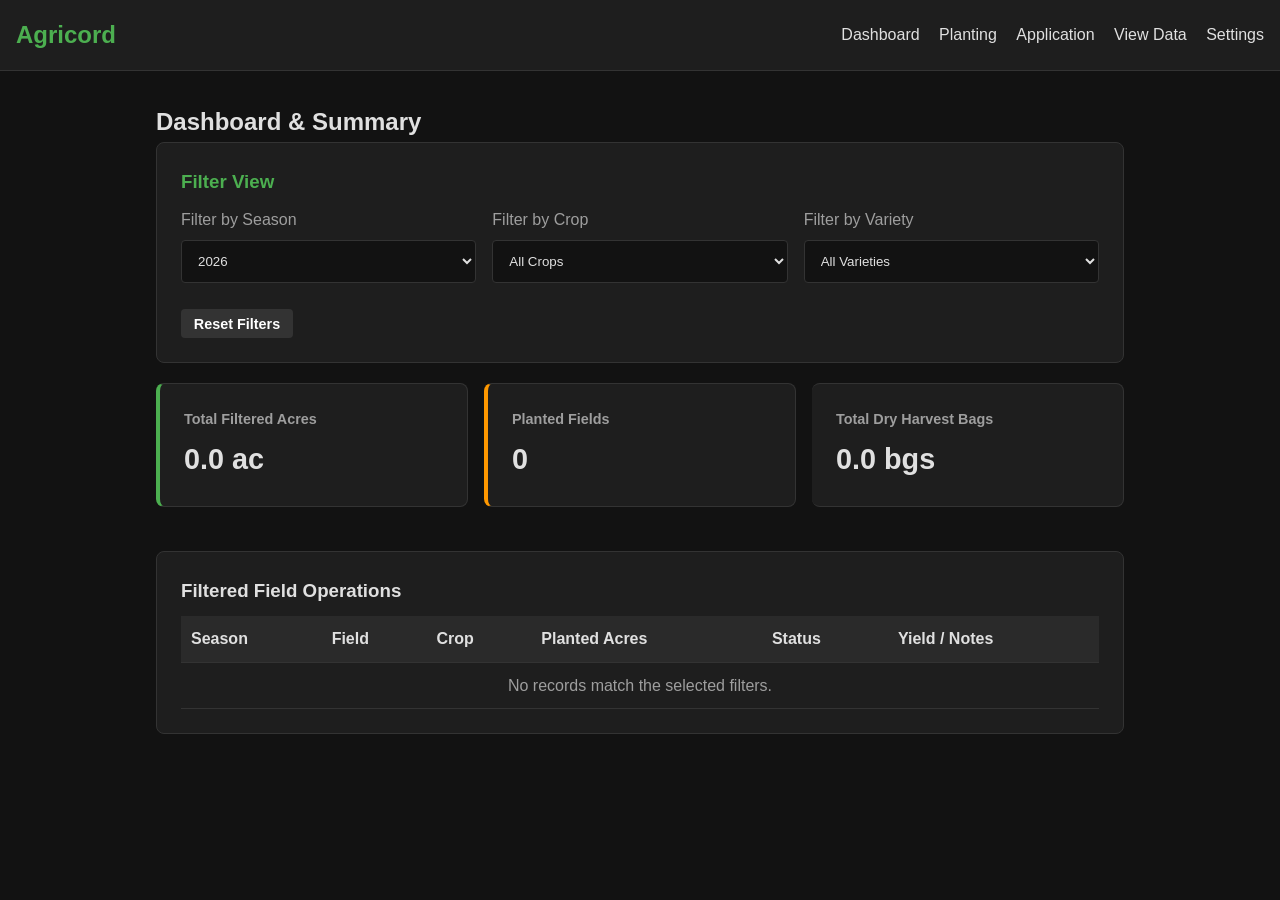
<file: index.html>
<!DOCTYPE html>
<html lang="en">
<head>
    <meta charset="UTF-8">
    <meta name="viewport" content="width=device-width, initial-scale=1.0">
    <title>Agricord - Dashboard</title>
    <link rel="stylesheet" href="style.css">
</head>
<body>
    <nav>
        <div class="logo">Agricord</div>
        <div class="links">
            <a href="index.html">Dashboard</a>
            <a href="planting.html">Planting</a>
            <a href="application.html">Application</a>
            <a href="view_data.html">View Data</a>
            <a href="settings.html">Settings</a>
        </div>
    </nav>

    <div class="container">
        <h2>Dashboard & Summary</h2>

        <!-- Dashboard Filters -->
        <div class="card" style="margin-bottom: 20px;">
            <h3 style="margin-bottom: 10px; color: var(--primary);">Filter View</h3>
            <div class="grid-3">
                <div class="form-group">
                    <label>Filter by Season</label>
                    <select id="filterSeason" onchange="renderDashboard()">
                        <option value="">All Seasons</option>
                    </select>
                </div>
                <div class="form-group">
                    <label>Filter by Crop</label>
                    <select id="filterCrop" onchange="renderDashboard()">
                        <option value="">All Crops</option>
                    </select>
                </div>
                <div class="form-group">
                    <label>Filter by Variety</label>
                    <select id="filterVariety" onchange="renderDashboard()">
                        <option value="">All Varieties</option>
                    </select>
                </div>
            </div>
            <button class="btn btn-small" style="margin-top: 10px;" onclick="resetFilters()">Reset Filters</button>
        </div>

        <!-- High-Level Metrics Summary -->
        <div class="grid-3" style="margin-bottom: 20px;">
            <div class="card" style="border-left: 4px solid var(--primary);">
                <h3 style="font-size: 0.9rem; color: var(--text-muted);">Total Filtered Acres</h3>
                <p id="metricAcres" style="font-size: 1.8rem; font-weight: bold; margin-top: 5px;">0 ac</p>
            </div>
            <div class="card" style="border-left: 4px solid var(--warning);">
                <h3 style="font-size: 0.9rem; color: var(--text-muted);">Planted Fields</h3>
                <p id="metricFields" style="font-size: 1.8rem; font-weight: bold; margin-top: 5px;">0</p>
            </div>
            <div class="card" style="border-left: 4px solid var(--success);">
                <h3 style="font-size: 0.9rem; color: var(--text-muted);">Total Dry Harvest Bags</h3>
                <p id="metricHarvest" style="font-size: 1.8rem; font-weight: bold; margin-top: 5px;">0 bgs</p>
            </div>
        </div>

        <!-- Filtered Operations Table -->
        <div class="card">
            <h3>Filtered Field Operations</h3>
            <table style="margin-top: 10px;">
                <thead>
                    <tr>
                        <th>Season</th>
                        <th>Field</th>
                        <th>Crop</th>
                        <th>Planted Acres</th>
                        <th>Status</th>
                        <th>Yield / Notes</th>
                    </tr>
                </thead>
                <tbody id="dashboardTableBody">
                    <tr><td colspan="6" style="text-align:center; color:var(--text-muted);">No records match the selected filters.</td></tr>
                </tbody>
            </table>
        </div>
    </div>

    <script src="app.js"></script>
    <script>
        document.addEventListener('DOMContentLoaded', () => {
            initDashboardFilters();
            renderDashboard();
        });

        function initDashboardFilters() {
            const db = getDB();
            
            // Populate Seasons
            const seasonSelect = document.getElementById('filterSeason');
            db.seasons.forEach(s => {
                seasonSelect.innerHTML += `<option value="${s.id}">${s.name}</option>`;
            });
            // Default to active season
            seasonSelect.value = db.activeSeasonId;

            // Collect unique crops and varieties across all seasons' settings
            const cropMap = new Map();
            const varietyMap = new Map();

            db.seasons.forEach(s => {
                if (s.settings) {
                    if (s.settings.crops) {
                        s.settings.crops.forEach(c => cropMap.set(c.id, c.name));
                    }
                    if (s.settings.seedVarieties) {
                        s.settings.seedVarieties.forEach(v => varietyMap.set(v.id, v.name));
                    }
                }
            });

            const cropSelect = document.getElementById('filterCrop');
            cropMap.forEach((name, id) => {
                cropSelect.innerHTML += `<option value="${id}">${name}</option>`;
            });

            const varietySelect = document.getElementById('filterVariety');
            varietyMap.forEach((name, id) => {
                varietySelect.innerHTML += `<option value="${id}">${name}</option>`;
            });
        }

        function resetFilters() {
            const db = getDB();
            document.getElementById('filterSeason').value = db.activeSeasonId;
            document.getElementById('filterCrop').value = '';
            document.getElementById('filterVariety').value = '';
            renderDashboard();
        }

        function renderDashboard() {
            const db = getDB();
            const selSeason = document.getElementById('filterSeason').value;
            const selCrop = document.getElementById('filterCrop').value;
            const selVariety = document.getElementById('filterVariety').value;

            const tbody = document.getElementById('dashboardTableBody');
            tbody.innerHTML = '';

            let totalAcres = 0;
            let fieldCount = 0;
            let totalHarvestBags = 0;
            let matchedRowsCount = 0;

            // Filter plantings based on selections
            db.plantings.forEach(p => {
                // Season filter
                if (selSeason && p.seasonId !== selSeason) return;
                // Crop filter
                if (selCrop && p.cropId !== selCrop) return;
                
                // Variety filter (checks if any variety in the planting matches)
                if (selVariety) {
                    const hasVariety = p.varieties && p.varieties.some(v => v.varietyId === selVariety);
                    if (!hasVariety) return;
                }

                // If it passes filters, fetch corresponding data
                matchedRowsCount++;
                totalAcres += (p.plantedAcres || 0);
                fieldCount++;

                const seasonObj = db.seasons.find(s => s.id === p.seasonId);
                const seasonName = seasonObj ? seasonObj.name : 'Unknown';

                // Find settings from that specific season
                const seasonSettings = seasonObj ? seasonObj.settings : null;
                const fieldObj = seasonSettings && seasonSettings.fields ? seasonSettings.fields.find(f => f.id === p.fieldId) : null;
                const cropObj = seasonSettings && seasonSettings.crops ? seasonSettings.crops.find(c => c.id === p.cropId) : null;
                const harvestObj = db.harvests.find(h => h.plantingId === p.id);

                if (harvestObj) {
                    totalHarvestBags += (parseFloat(harvestObj.dryBags) || 0);
                }

                let statusHtml = p.isHarvested ? '<span class="status-harvested">Harvested</span>' : '<span class="status-planted">Planted</span>';
                let yieldInfo = harvestObj ? `Dry: ${harvestObj.dryBags} bgs (${harvestObj.bagsPerAcre} bpa)` : 'Active Growing';

                tbody.innerHTML += `
                    <tr>
                        <td>${seasonName}</td>
                        <td>${fieldObj ? fieldObj.name : 'Unknown Field'}</td>
                        <td>${cropObj ? cropObj.name : 'Unknown Crop'}</td>
                        <td>${p.plantedAcres} ac</td>
                        <td>${statusHtml}</td>
                        <td>${yieldInfo}</td>
                    </tr>
                `;
            });

            if (matchedRowsCount === 0) {
                tbody.innerHTML = `<tr><td colspan="6" style="text-align:center; color:var(--text-muted);">No records match the selected filters.</td></tr>`;
            }

            // Update Metric Cards
            document.getElementById('metricAcres').textContent = `${totalAcres.toFixed(1)} ac`;
            document.getElementById('metricFields').textContent = fieldCount;
            document.getElementById('metricHarvest').textContent = `${totalHarvestBags.toFixed(1)} bgs`;
        }
    </script>
</body>
</html>
</file>
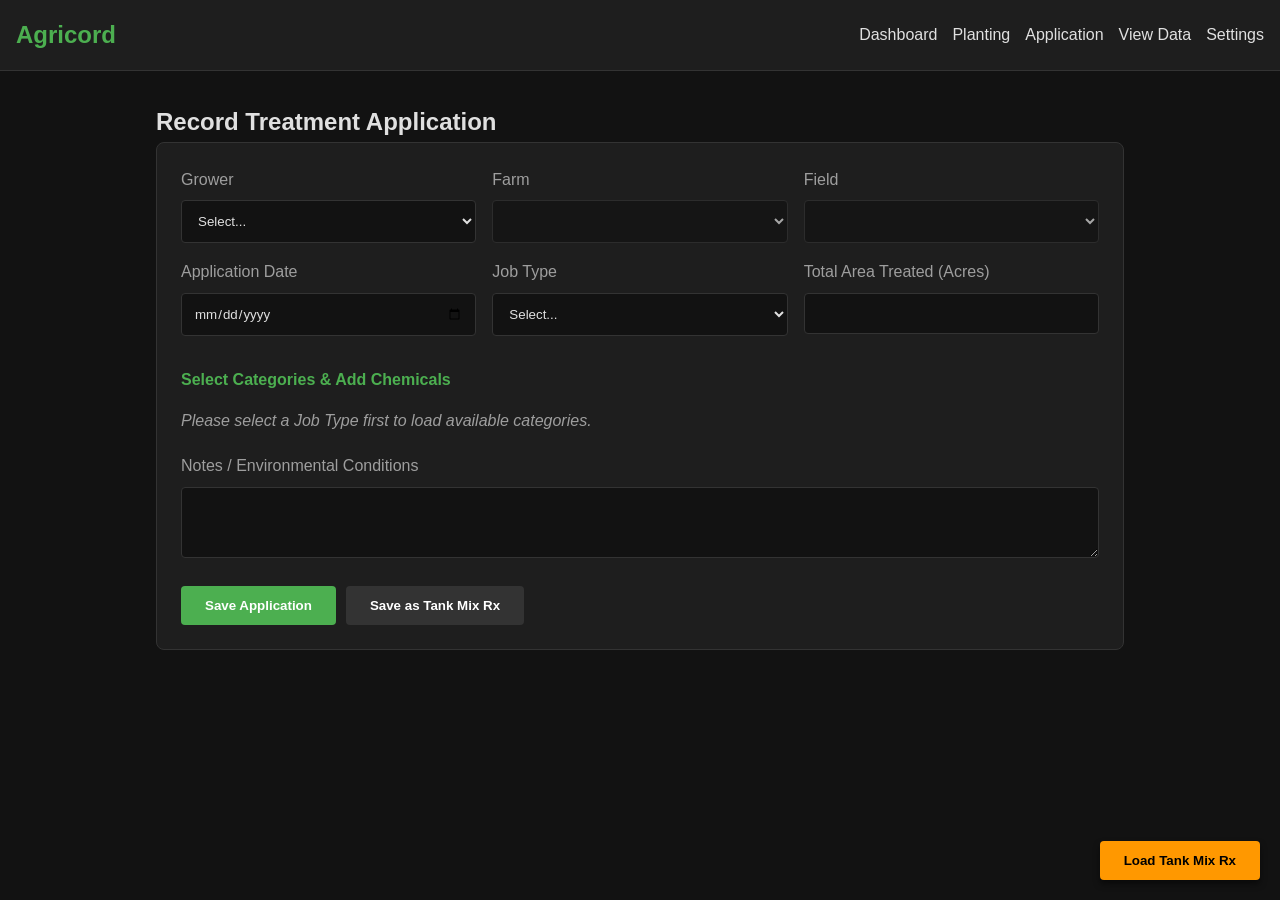
<file: application.html>
<!DOCTYPE html>
<html lang="en">
<head>
    <meta charset="UTF-8">
    <meta name="viewport" content="width=device-width, initial-scale=1.0">
    <title>Agricord - Add Application</title>
    <link rel="stylesheet" href="style.css">
    <style>
        .category-sections-stack { display: flex; flex-direction: column; gap: 15px; margin-top: 15px; }
        .category-section-box { background: var(--bg-color); border: 1px solid var(--border); border-radius: 6px; padding: 12px; }
        .category-section-box h4 { color: var(--primary); margin-bottom: 8px; }
    </style>
</head>
<body>
    <nav>
        <div class="logo">Agricord</div>
        <div class="links"><a href="index.html">Dashboard</a><a href="planting.html">Planting</a><a href="application.html">Application</a><a href="view_data.html">View Data</a><a href="settings.html">Settings</a></div>
    </nav>
    <div class="container">
        <h2>Record Treatment Application</h2>
        <div class="card">
            <form id="appForm">
                <div class="grid-3">
                    <div class="form-group"><label>Grower</label><select id="grower" required></select></div>
                    <div class="form-group"><label>Farm</label><select id="farm" required disabled></select></div>
                    <div class="form-group"><label>Field</label><select id="field" required disabled></select></div>
                </div>
                <div class="grid-3">
                    <div class="form-group"><label>Application Date</label><input type="date" id="appDate" required></div>
                    <div class="form-group"><label>Job Type</label><select id="jobType" required></select></div>
                    <div class="form-group"><label>Total Area Treated (Acres)</label><input type="number" id="treatedAcres" step="0.1" required></div>
                </div>

                <!-- Reorganized Vertical Category & Chemical Selector -->
                <div class="form-group" style="margin-top: 15px;">
                    <label style="font-weight: bold; color: var(--primary);">Select Categories & Add Chemicals</label>
                    <div id="categorySectionsContainer" class="category-sections-stack">
                        <p style="color:var(--text-muted); font-style:italic;">Please select a Job Type first to load available categories.</p>
                    </div>
                </div>

                <div class="form-group" style="margin-top:20px;"><label>Notes / Environmental Conditions</label><textarea id="notes" rows="3"></textarea></div>

                <div style="display: flex; gap: 10px; margin-top: 20px;">
                    <button type="submit" class="btn btn-primary">Save Application</button>
                    <button type="button" class="btn" id="btnSaveRx">Save as Tank Mix Rx</button>
                </div>
            </form>
        </div>
    </div>
    <button class="btn btn-warning bottom-right-btn" id="btnOpenRx">Load Tank Mix Rx</button>

    <div class="modal" id="rxModal"><div class="modal-content"><h3>Select Tank Mix Prescription</h3><div id="rxModalList" style="margin-top:15px;"></div><button class="btn" id="btnCloseRx" style="margin-top:10px; width:100%;">Cancel</button></div></div>

    <script src="app.js"></script>
    <script>
        document.addEventListener('DOMContentLoaded', () => {
            const db = getDB(); const set = getSettings();
            populateSelect('grower', set.growers); populateSelect('jobType', set.jobTypes);

            const trg = (id) => document.getElementById(id).dispatchEvent(new Event('change'));

            document.getElementById('jobType').addEventListener('change', (e) => {
                const selectedJobTypeId = e.target.value;
                const container = document.getElementById('categorySectionsContainer');
                container.innerHTML = '';

                const validCats = set.chemicalCategories.filter(c => c.jobTypeId === selectedJobTypeId);
                if(validCats.length === 0) {
                    container.innerHTML = '<p style="color:var(--text-muted); font-style:italic;">No categories found for this Job Type.</p>';
                    return;
                }

                validCats.forEach(cat => {
                    const box = document.createElement('div');
                    box.className = 'category-section-box';
                    box.dataset.categoryId = cat.id;
                    box.innerHTML = `
                        <h4>${cat.name}</h4>
                        <div class="chem-rows-container"></div>
                        <button type="button" class="btn btn-small btn-primary" style="margin-top:5px;" onclick="addCategoryChemicalRow('${cat.id}')">+ Add ${cat.name}</button>
                    `;
                    container.appendChild(box);
                });
            });

            window.addCategoryChemicalRow = function(categoryId, data = null) {
                const box = document.querySelector(`.category-section-box[data-category-id="${categoryId}"]`);
                if(!box) return;
                const rowsContainer = box.querySelector('.chem-rows-container');

                const div = document.createElement('div');
                div.className = 'card product-entry';
                div.style = "margin-bottom:8px; border: 1px dashed var(--border); padding:10px;";
                div.innerHTML = `
                    <div class="grid-3">
                        <div class="form-group"><label>Product</label><select class="p-chem" required></select></div>
                        <div class="form-group"><label>Rate / Acre</label><input type="number" class="p-rate" step="0.01" required></div>
                        <div class="form-group"><label>Unit</label><select class="p-unit" required></select></div>
                    </div>
                    <button type="button" class="btn btn-danger btn-small" onclick="this.parentElement.remove()">Remove</button>
                `;
                rowsContainer.appendChild(div);

                const pSel = div.querySelector('.p-chem'); const uSel = div.querySelector('.p-unit');
                const catChems = set.chemicals.filter(c => c.categoryId === categoryId);
                populateSelect(pSel, catChems, "Select Product...");
                populateSelect(uSel, set.units, "Unit...");

                pSel.addEventListener('change', () => {
                    const chem = set.chemicals.find(c => c.id === pSel.value);
                    if(chem) { div.querySelector('.p-rate').value = chem.defaultAmount; uSel.value = chem.defaultUnitId; }
                });

                if(data) {
                    pSel.value = data.chemicalId; div.querySelector('.p-rate').value = data.rate; uSel.value = data.unitId;
                }
            };

            document.getElementById('grower').addEventListener('change', e => {
                populateSelect('farm', set.farms.filter(f => f.growerId === e.target.value)); document.getElementById('farm').disabled = !e.target.value;
            });
            document.getElementById('farm').addEventListener('change', e => {
                populateSelect('field', set.fields.filter(f => f.farmId === e.target.value)); document.getElementById('field').disabled = !e.target.value;
            });
            document.getElementById('field').addEventListener('change', e => {
                const f = set.fields.find(x => x.id === e.target.value);
                document.getElementById('treatedAcres').value = f ? f.size : '';
            });

            const getForm = () => {
                const chems = []; const categoryIds = [];
                document.querySelectorAll('.category-section-box').forEach(box => {
                    const catId = box.dataset.categoryId;
                    const entries = box.querySelectorAll('.product-entry');
                    if(entries.length > 0) categoryIds.push(catId);
                    entries.forEach(el => {
                        chems.push({ 
                            categoryId: catId, 
                            chemicalId: el.querySelector('.p-chem').value, 
                            rate: parseFloat(el.querySelector('.p-rate').value), 
                            unitId: el.querySelector('.p-unit').value 
                        });
                    });
                });

                return {
                    id: generateId(), seasonId: db.activeSeasonId, growerId: document.getElementById('grower').value,
                    farmId: document.getElementById('farm').value, fieldId: document.getElementById('field').value,
                    date: document.getElementById('appDate').value, jobTypeId: document.getElementById('jobType').value,
                    categoryIds: categoryIds, treatedAcres: parseFloat(document.getElementById('treatedAcres').value),
                    chemicals: chems, notes: document.getElementById('notes').value
                };
            };

            document.getElementById('appForm').addEventListener('submit', e => {
                e.preventDefault(); db.applications.push(getForm()); saveDB(db); window.location.href = 'view_data.html';
            });

            document.getElementById('btnSaveRx').addEventListener('click', () => {
                const name = prompt("Prescription Tank Name:");
                if(name) { db.prescriptions.push({ id: generateId(), seasonId: db.activeSeasonId, type: 'app', name, data: getForm() }); saveDB(db); alert("Saved!"); }
            });

            setupRxModal('app', (data) => {
                document.getElementById('grower').value = data.growerId; trg('grower');
                setTimeout(() => {
                    document.getElementById('farm').value = data.farmId; trg('farm');
                    setTimeout(() => {
                        document.getElementById('field').value = data.fieldId; trg('field');
                        document.getElementById('jobType').value = data.jobTypeId; trg('jobType');
                        setTimeout(() => {
                            document.querySelectorAll('.category-section-box').forEach(box => {
                                box.querySelector('.chem-rows-container').innerHTML = '';
                            });
                            if(data.chemicals) {
                                data.chemicals.forEach(c => addCategoryChemicalRow(c.categoryId, c));
                            }
                        }, 50);
                        document.getElementById('notes').value = data.notes || '';
                    }, 50);
                }, 50);
            });
        });
    </script>
</body>
</html>
</file>
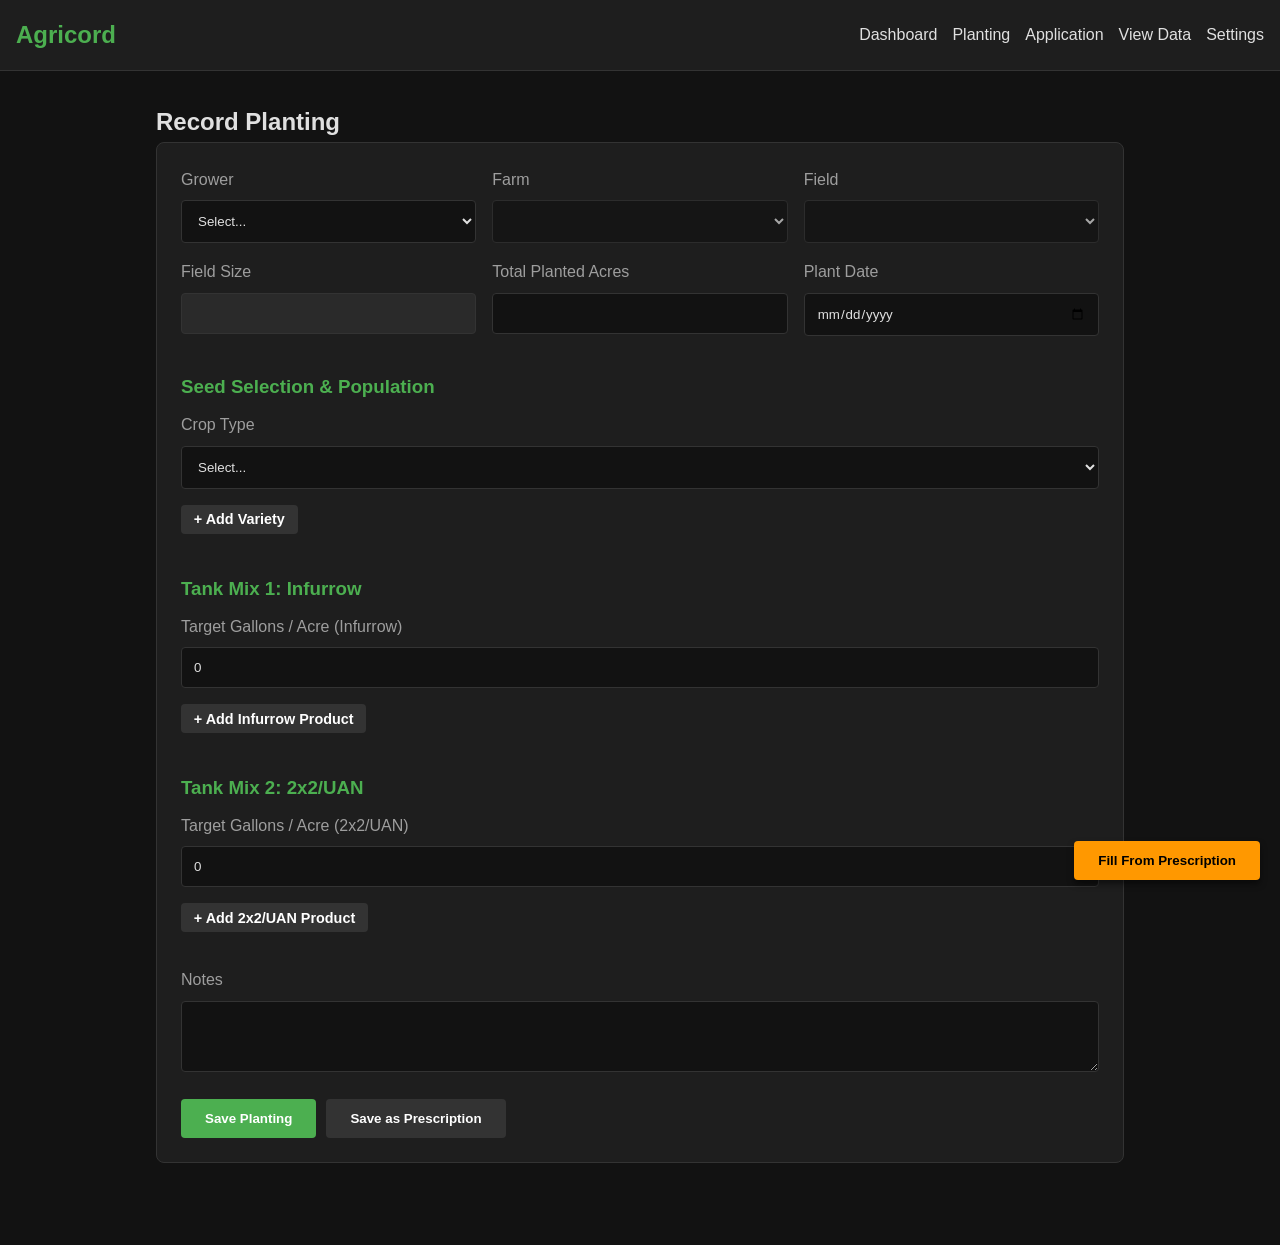
<file: planting.html>
<!DOCTYPE html>
<html lang="en">
<head>
    <meta charset="UTF-8">
    <meta name="viewport" content="width=device-width, initial-scale=1.0">
    <title>Agricord - Add Planting</title>
    <link rel="stylesheet" href="style.css">
</head>
<body>
    <nav>
        <div class="logo">Agricord</div>
        <div class="links"><a href="index.html">Dashboard</a><a href="planting.html">Planting</a><a href="application.html">Application</a><a href="view_data.html">View Data</a><a href="settings.html">Settings</a></div>
    </nav>
    <div class="container">
        <h2>Record Planting</h2>
        <div class="card">
            <form id="plantingForm">
                <div class="grid-3">
                    <div class="form-group"><label>Grower</label><select id="grower" required></select></div>
                    <div class="form-group"><label>Farm</label><select id="farm" required disabled></select></div>
                    <div class="form-group"><label>Field</label><select id="field" required disabled></select></div>
                </div>
                <div class="grid-3">
                    <div class="form-group"><label>Field Size</label><input type="number" id="fieldSize" readonly></div>
                    <div class="form-group"><label>Total Planted Acres</label><input type="number" id="plantedAcres" step="0.1" required></div>
                    <div class="form-group"><label>Plant Date</label><input type="date" id="plantDate" required></div>
                </div>
                
                <h3 style="margin: 20px 0 10px 0; color: var(--primary);">Seed Selection & Population</h3>
                <div class="form-group"><label>Crop Type</label><select id="crop" required></select></div>
                <div id="varietyContainer"></div>
                <button type="button" class="btn btn-small" style="margin-bottom: 20px;" onclick="addVarietyRow()">+ Add Variety</button>

                <!-- Tank Mix 1: Infurrow -->
                <h3 style="margin: 20px 0 10px 0; color: var(--primary);">Tank Mix 1: Infurrow</h3>
                <div class="form-group"><label>Target Gallons / Acre (Infurrow)</label><input type="number" id="targetInfurrowGal" step="0.01" value="0"></div>
                <div id="infurrowContainer"></div>
                <button type="button" class="btn btn-small" style="margin-bottom: 20px;" onclick="addFertRow('infurrowContainer')">+ Add Infurrow Product</button>

                <!-- Tank Mix 2: 2x2/UAN -->
                <h3 style="margin: 20px 0 10px 0; color: var(--primary);">Tank Mix 2: 2x2/UAN</h3>
                <div class="form-group"><label>Target Gallons / Acre (2x2/UAN)</label><input type="number" id="targetUanGal" step="0.01" value="0"></div>
                <div id="uanContainer"></div>
                <button type="button" class="btn btn-small" style="margin-bottom: 20px;" onclick="addFertRow('uanContainer')">+ Add 2x2/UAN Product</button>

                <div class="form-group" style="margin-top:15px;"><label>Notes</label><textarea id="notes" rows="3"></textarea></div>

                <div style="display: flex; gap: 10px; margin-top: 20px;">
                    <button type="submit" class="btn btn-primary">Save Planting</button>
                    <button type="button" class="btn" id="btnSaveRx">Save as Prescription</button>
                </div>
            </form>
        </div>
    </div>
    <button class="btn btn-warning bottom-right-btn" id="btnOpenRx">Fill From Prescription</button>

    <div class="modal" id="rxModal"><div class="modal-content"><h3>Select Prescription</h3><div id="rxModalList" style="margin-top:15px;"></div><button class="btn" id="btnCloseRx" style="margin-top:10px; width:100%;">Cancel</button></div></div>

    <script src="app.js"></script>
    <script>
        // Global helpers so inline onclick attributes resolve immediately
        window.addVarietyRow = function(data = null) {
            const set = getSettings();
            const container = document.getElementById('varietyContainer');
            const cropId = document.getElementById('crop').value;
            if(!cropId) return alert("Select Crop first.");

            const div = document.createElement('div');
            div.className = 'card variety-entry';
            div.style = "margin-bottom:10px; border: 1px dashed var(--border);";
            div.innerHTML = `
                <div class="grid-3">
                    <div class="form-group"><label>Brand</label><select class="v-brand" required></select></div>
                    <div class="form-group"><label>Variety</label><select class="v-variety" required disabled></select></div>
                    <div class="form-group"><label>Variety Acres</label><input type="number" class="v-acres" step="0.1" required></div>
                </div>
                <div class="form-group" style="margin-top:10px;"><label>Seeding Rate (seeds/acre for this variety)</label><input type="number" class="v-rate" required></div>
                <button type="button" class="btn btn-danger btn-small" onclick="this.parentElement.remove()">Remove</button>
            `;
            container.appendChild(div);

            const bSel = div.querySelector('.v-brand'); const vSel = div.querySelector('.v-variety');
            populateSelect(bSel, set.seedBrands.filter(b => b.cropId === cropId));
            
            bSel.addEventListener('change', () => {
                populateSelect(vSel, set.seedVarieties.filter(v => v.brandId === bSel.value)); vSel.disabled = !bSel.value;
            });

            if(data) {
                bSel.value = data.brandId; bSel.dispatchEvent(new Event('change'));
                vSel.value = data.varietyId; 
                div.querySelector('.v-acres').value = data.acres;
                div.querySelector('.v-rate').value = data.seedingRate;
            }
        };

        window.addFertRow = function(containerId, data = null) {
            const set = getSettings();
            const container = document.getElementById(containerId);
            const div = document.createElement('div');
            div.className = 'card fert-entry';
            div.style = "margin-bottom:10px; border: 1px dashed var(--border);";
            div.innerHTML = `
                <div class="grid-3">
                    <div class="form-group"><label>Fertilizer Product</label><select class="f-product" required></select></div>
                    <div class="form-group"><label>Product Rate / Acre</label><input type="number" class="f-rate" step="0.01" required></div>
                    <div class="form-group"><label>Unit</label><select class="f-unit" required></select></div>
                </div>
                <button type="button" class="btn btn-danger btn-small" onclick="this.parentElement.remove()">Remove Product</button>
            `;
            container.appendChild(div);

            const pSel = div.querySelector('.f-product');
            const uSel = div.querySelector('.f-unit');
            populateSelect(pSel, set.fertilizers, "Select Fertilizer...");
            populateSelect(uSel, set.units, "Unit...");

            pSel.addEventListener('change', () => {
                const prod = set.fertilizers.find(f => f.id === pSel.value);
                if (!prod) return;
                if (prod.defaultUnitId && set.units.some(u => u.id === prod.defaultUnitId)) {
                    uSel.value = prod.defaultUnitId;
                } else if (prod.unit) {
                    const matchedUnit = set.units.find(u => 
                        u.name.toLowerCase().trim() === prod.unit.toLowerCase().trim() ||
                        u.name.toLowerCase().startsWith(prod.unit.toLowerCase().trim())
                    );
                    if (matchedUnit) uSel.value = matchedUnit.id;
                }
            });

            if (data) {
                pSel.value = data.productId;
                div.querySelector('.f-rate').value = data.rate;
                if (data.unitId) {
                    uSel.value = data.unitId;
                } else {
                    pSel.dispatchEvent(new Event('change'));
                }
            }
        };

        document.addEventListener('DOMContentLoaded', () => {
            const db = getDB(); const set = getSettings();
            if(!set.fertilizers) set.fertilizers = [];
            populateSelect('grower', set.growers); populateSelect('crop', set.crops);

            const trg = (id) => document.getElementById(id).dispatchEvent(new Event('change'));

            document.getElementById('grower').addEventListener('change', e => {
                populateSelect('farm', set.farms.filter(f => f.growerId === e.target.value));
                document.getElementById('farm').disabled = !e.target.value;
            });
            document.getElementById('farm').addEventListener('change', e => {
                populateSelect('field', set.fields.filter(f => f.farmId === e.target.value));
                document.getElementById('field').disabled = !e.target.value;
            });
            document.getElementById('field').addEventListener('change', e => {
                const f = set.fields.find(x => x.id === e.target.value);
                document.getElementById('fieldSize').value = f ? f.size : '';
                document.getElementById('plantedAcres').value = f ? f.size : '';
            });

            const params = new URLSearchParams(window.location.search);
            const pfField = params.get('fieldId');
            if(pfField) {
                const f = set.fields.find(x => x.id === pfField);
                if(f) {
                    const frm = set.farms.find(x => x.id === f.farmId);
                    if(frm) {
                        document.getElementById('grower').value = frm.growerId; trg('grower');
                        setTimeout(() => { document.getElementById('farm').value = frm.id; trg('farm');
                            setTimeout(() => { document.getElementById('field').value = f.id; trg('field'); }, 50);
                        }, 50);
                    }
                }
            }

            document.getElementById('crop').addEventListener('change', () => {
                document.getElementById('varietyContainer').innerHTML = '';
                addVarietyRow();
            });

            const parseFertContainer = (containerId) => {
                const ferts = []; let totalGal = 0;
                document.querySelectorAll(`#${containerId} .fert-entry`).forEach(el => {
                    const rate = parseFloat(el.querySelector('.f-rate').value || 0);
                    const unitId = el.querySelector('.f-unit').value;
                    const unitObj = set.units.find(u => u.id === unitId);
                    const unitName = unitObj ? unitObj.name : '';
                    ferts.push({ productId: el.querySelector('.f-product').value, rate: rate, unitId: unitId, unit: unitName });
                    totalGal += convertToGallons(rate, unitName);
                });
                return {ferts, totalGal};
            };

            const getForm = () => {
                const varieties = []; let totalVAcres = 0;
                document.querySelectorAll('.variety-entry').forEach(el => {
                    const ac = parseFloat(el.querySelector('.v-acres').value || 0);
                    varieties.push({ 
                        brandId: el.querySelector('.v-brand').value, 
                        varietyId: el.querySelector('.v-variety').value, 
                        acres: ac,
                        seedingRate: el.querySelector('.v-rate').value 
                    });
                    totalVAcres += ac;
                });

                const infurrow = parseFertContainer('infurrowContainer');
                const uan = parseFertContainer('uanContainer');

                return { 
                    id: generateId(), seasonId: db.activeSeasonId, growerId: document.getElementById('grower').value,
                    farmId: document.getElementById('farm').value, fieldId: document.getElementById('field').value,
                    plantedAcres: parseFloat(document.getElementById('plantedAcres').value), 
                    date: document.getElementById('plantDate').value, cropId: document.getElementById('crop').value,
                    varieties: varieties, totalVarietyAcres: totalVAcres,
                    targetInfurrowGal: parseFloat(document.getElementById('targetInfurrowGal').value || 0),
                    infurrowFertilizers: infurrow.ferts, calculatedInfurrowGal: infurrow.totalGal,
                    targetUanGal: parseFloat(document.getElementById('targetUanGal').value || 0),
                    uanFertilizers: uan.ferts, calculatedUanGal: uan.totalGal,
                    notes: document.getElementById('notes').value, isHarvested: false 
                };
            };

            document.getElementById('plantingForm').addEventListener('submit', e => {
                e.preventDefault(); const fd = getForm();
                if(Math.abs(fd.plantedAcres - fd.totalVarietyAcres) > 0.01) {
                    return alert(`Variety total acres (${fd.totalVarietyAcres}) must match planted acres (${fd.plantedAcres})`);
                }
                if(fd.targetInfurrowGal > 0 && Math.abs(fd.targetInfurrowGal - fd.calculatedInfurrowGal) > 0.01) {
                    return alert(`Infurrow mix sum (${fd.calculatedInfurrowGal} gal) does not match Target Infurrow Rate (${fd.targetInfurrowGal} gal)`);
                }
                if(fd.targetUanGal > 0 && Math.abs(fd.targetUanGal - fd.calculatedUanGal) > 0.01) {
                    return alert(`2x2/UAN mix sum (${fd.calculatedUanGal} gal) does not match Target 2x2/UAN Rate (${fd.targetUanGal} gal)`);
                }
                db.plantings.push(fd); saveDB(db); window.location.href = 'view_data.html';
            });

            document.getElementById('btnSaveRx').addEventListener('click', () => {
                const name = prompt("Prescription Name:");
                if(name) { db.prescriptions.push({ id: generateId(), seasonId: db.activeSeasonId, type: 'plant', name, data: getForm() }); saveDB(db); alert("Saved!"); }
            });

            setupRxModal('plant', (data) => {
                document.getElementById('grower').value = data.growerId; trg('grower');
                setTimeout(() => {
                    document.getElementById('farm').value = data.farmId; trg('farm');
                    setTimeout(() => {
                        document.getElementById('field').value = data.fieldId; trg('field');
                        document.getElementById('crop').value = data.cropId; 
                        document.getElementById('targetInfurrowGal').value = data.targetInfurrowGal || 0;
                        document.getElementById('targetUanGal').value = data.targetUanGal || 0;
                        document.getElementById('varietyContainer').innerHTML = '';
                        document.getElementById('infurrowContainer').innerHTML = '';
                        document.getElementById('uanContainer').innerHTML = '';
                        if(data.varieties) data.varieties.forEach(v => addVarietyRow(v));
                        if(data.infurrowFertilizers) data.infurrowFertilizers.forEach(f => addFertRow('infurrowContainer', f));
                        if(data.uanFertilizers) data.uanFertilizers.forEach(f => addFertRow('uanContainer', f));
                        document.getElementById('notes').value = data.notes || '';
                    }, 50);
                }, 50);
            });
        });
    </script>
</body>
</html>
</file>
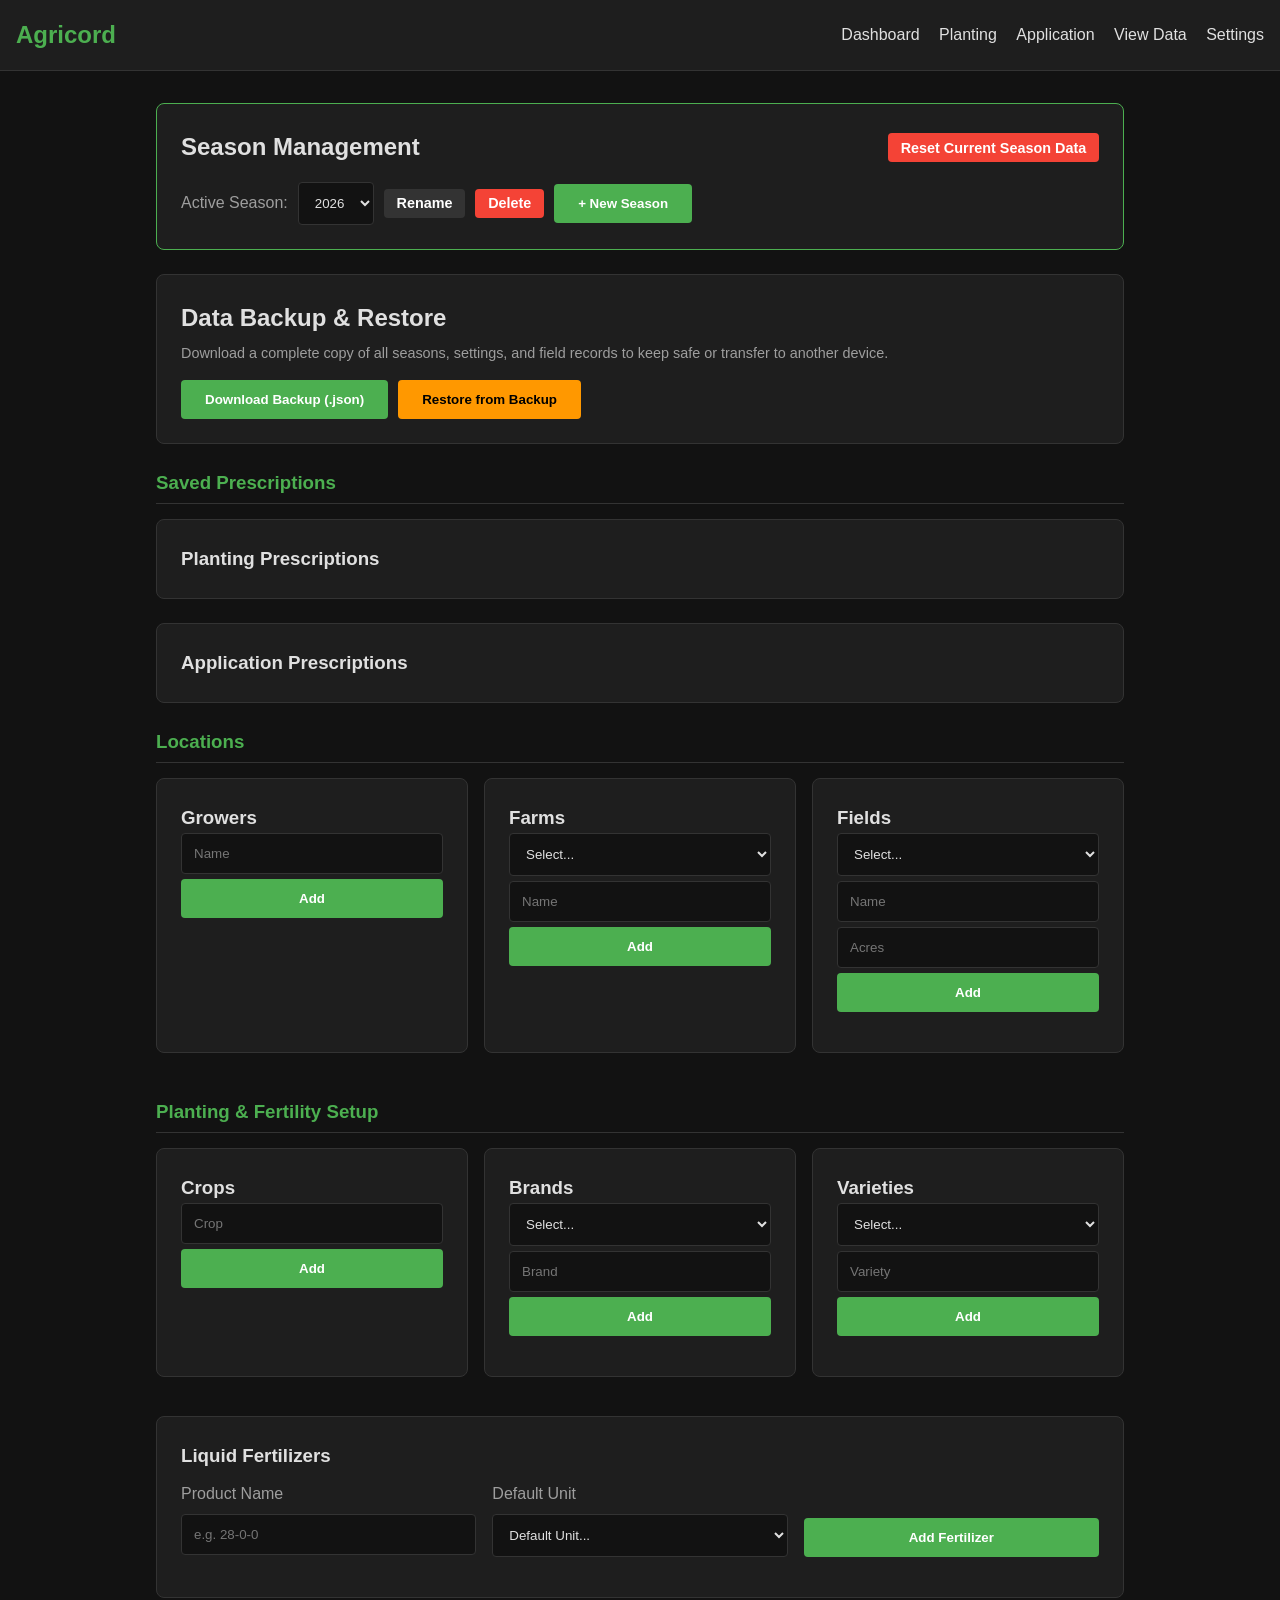
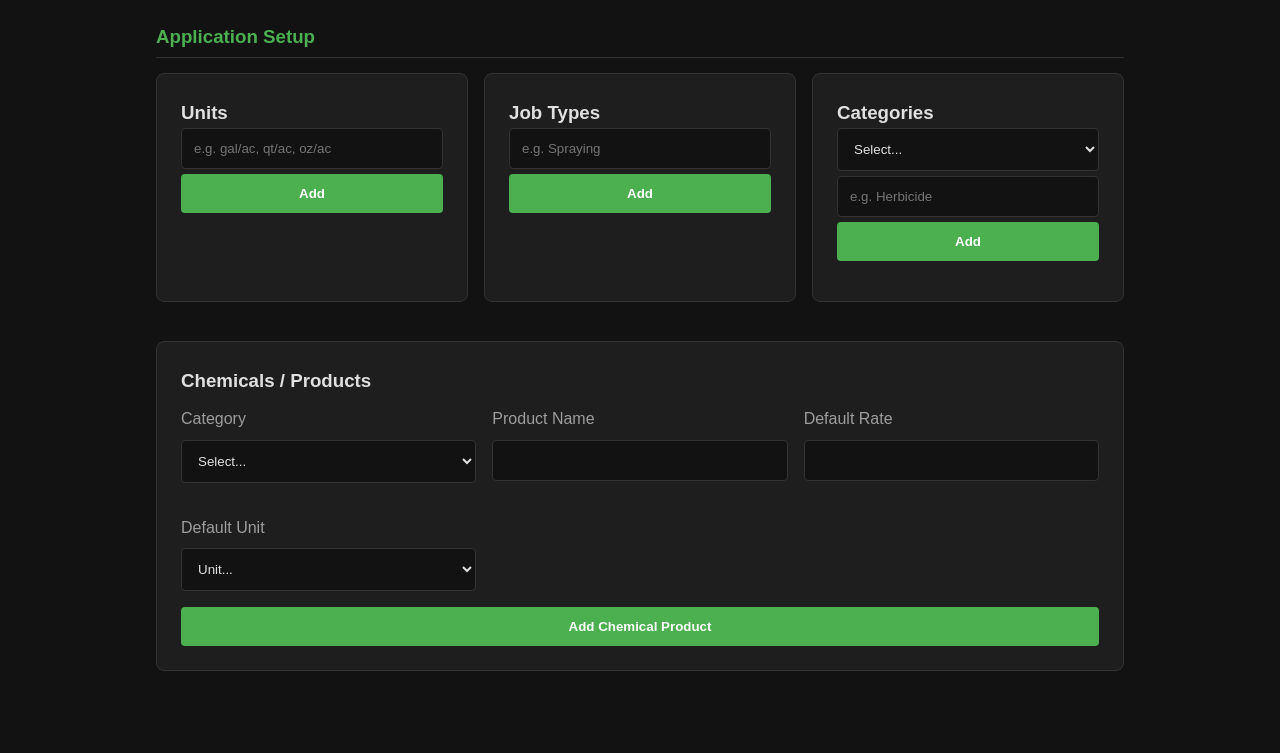
<file: settings.html>
<!DOCTYPE html>
<html lang="en">
<head>
    <meta charset="UTF-8">
    <meta name="viewport" content="width=device-width, initial-scale=1.0">
    <title>Agricord - Settings</title>
    <link rel="stylesheet" href="style.css">
</head>
<body>
    <nav>
        <div class="logo">Agricord</div>
        <div class="links">
            <a href="index.html">Dashboard</a>
            <a href="planting.html">Planting</a>
            <a href="application.html">Application</a>
            <a href="view_data.html">View Data</a>
            <a href="settings.html">Settings</a>
        </div>
    </nav>

    <div class="container">
        <!-- Season Management -->
        <div class="card" style="border-color: var(--primary);">
            <div style="display: flex; justify-content: space-between; align-items: center; flex-wrap: wrap; gap: 10px;">
                <h2>Season Management</h2>
                <button class="btn btn-danger btn-small" onclick="resetCurrentSeasonOnly()">Reset Current Season Data</button>
            </div>
            <div style="display: flex; gap: 10px; margin-top: 15px; align-items: center; flex-wrap: wrap;">
                <label style="margin:0;">Active Season:</label>
                <select id="seasonSelect" style="width: auto;"></select>
                <button class="btn btn-small" onclick="renameSeason()">Rename</button>
                <button class="btn btn-danger btn-small" onclick="deleteSeason()">Delete</button>
                <button class="btn btn-primary" onclick="createNewSeason()">+ New Season</button>
            </div>
        </div>

        <!-- Data Backup & Restore -->
        <div class="card">
            <h2>Data Backup & Restore</h2>
            <p style="font-size: 0.9rem; color: var(--text-muted); margin-top: 5px;">
                Download a complete copy of all seasons, settings, and field records to keep safe or transfer to another device.
            </p>
            <div style="display: flex; gap: 10px; margin-top: 15px; align-items: center; flex-wrap: wrap;">
                <button class="btn btn-primary" onclick="exportBackup()">Download Backup (.json)</button>
                <input type="file" id="restoreFile" accept=".json" style="display: none;" onchange="importBackup(event)">
                <button class="btn btn-warning" onclick="document.getElementById('restoreFile').click()">Restore from Backup</button>
            </div>
        </div>

        <!-- Prescription Management -->
        <h3 style="margin-top: 20px; color: var(--primary); border-bottom: 1px solid var(--border); padding-bottom: 5px;">Saved Prescriptions</h3>
        <div class="grid-2" style="margin-top: 15px;">
            <div class="card">
                <h3>Planting Prescriptions</h3>
                <ul class="settings-list" id="plantRxList"></ul>
            </div>
            <div class="card">
                <h3>Application Prescriptions</h3>
                <ul class="settings-list" id="appRxList"></ul>
            </div>
        </div>

        <!-- Locations -->
        <h3 style="margin-top:20px; color: var(--primary); border-bottom: 1px solid var(--border); padding-bottom: 5px;">Locations</h3>
        <div class="grid-3" style="margin-top: 15px;">
            <div class="card">
                <h3>Growers</h3><ul class="settings-list" id="growerList"></ul>
                <div class="form-group"><input type="text" id="newGrower" placeholder="Name"><button class="btn btn-primary" style="width:100%; margin-top:5px;" onclick="addBasic('growers', 'newGrower')">Add</button></div>
            </div>
            <div class="card">
                <h3>Farms</h3><ul class="settings-list" id="farmList"></ul>
                <div class="form-group"><select id="farmGrowerSelect"></select><input type="text" id="newFarm" placeholder="Name" style="margin-top:5px;"><button class="btn btn-primary" style="width:100%; margin-top:5px;" onclick="addRelational('farms', 'growerId', 'farmGrowerSelect', 'newFarm')">Add</button></div>
            </div>
            <div class="card">
                <h3>Fields</h3><ul class="settings-list" id="fieldList"></ul>
                <div class="form-group"><select id="fieldFarmSelect"></select><input type="text" id="newField" placeholder="Name" style="margin-top:5px;"><input type="number" id="newFieldSize" placeholder="Acres" style="margin-top:5px;"><button class="btn btn-primary" style="width:100%; margin-top:5px;" onclick="addRelational('fields', 'farmId', 'fieldFarmSelect', 'newField', 'newFieldSize')">Add</button></div>
            </div>
        </div>

        <!-- Planting Setup -->
        <h3 style="margin-top: 20px; color: var(--primary); border-bottom: 1px solid var(--border); padding-bottom: 5px;">Planting & Fertility Setup</h3>
        <div class="grid-3" style="margin-top: 15px;">
            <div class="card">
                <h3>Crops</h3><ul class="settings-list" id="cropList"></ul>
                <div class="form-group"><input type="text" id="newCrop" placeholder="Crop"><button class="btn btn-primary" style="width:100%; margin-top:5px;" onclick="addBasic('crops', 'newCrop')">Add</button></div>
            </div>
            <div class="card">
                <h3>Brands</h3><ul class="settings-list" id="brandList"></ul>
                <div class="form-group"><select id="brandCropSelect"></select><input type="text" id="newBrand" placeholder="Brand" style="margin-top:5px;"><button class="btn btn-primary" style="width:100%; margin-top:5px;" onclick="addRelational('seedBrands', 'cropId', 'brandCropSelect', 'newBrand')">Add</button></div>
            </div>
            <div class="card">
                <h3>Varieties</h3><ul class="settings-list" id="varietyList"></ul>
                <div class="form-group"><select id="varietyBrandSelect"></select><input type="text" id="newVariety" placeholder="Variety" style="margin-top:5px;"><button class="btn btn-primary" style="width:100%; margin-top:5px;" onclick="addRelational('seedVarieties', 'brandId', 'varietyBrandSelect', 'newVariety')">Add</button></div>
            </div>
        </div>

        <!-- Fertilizer Inventory (Uses Master Units Dropdown) -->
        <div class="card" style="margin-top:15px;">
            <h3>Liquid Fertilizers</h3>
            <ul class="settings-list" id="fertList"></ul>
            <div class="grid-3" style="margin-top:10px;">
                <div class="form-group"><label>Product Name</label><input type="text" id="newFertName" placeholder="e.g. 28-0-0"></div>
                <div class="form-group">
                    <label>Default Unit</label>
                    <select id="fertUnitSelect"></select>
                </div>
                <div class="form-group" style="display:flex; align-items:flex-end;">
                    <button class="btn btn-primary" style="width:100%;" onclick="addFertilizer()">Add Fertilizer</button>
                </div>
            </div>
        </div>

        <!-- Application Setup -->
        <h3 style="margin-top: 20px; color: var(--primary); border-bottom: 1px solid var(--border); padding-bottom: 5px;">Application Setup</h3>
        <div class="grid-3" style="margin-top: 15px;">
            <div class="card">
                <h3>Units</h3><ul class="settings-list" id="unitList"></ul>
                <div class="form-group"><input type="text" id="newUnit" placeholder="e.g. gal/ac, qt/ac, oz/ac"><button class="btn btn-primary" style="width:100%; margin-top:5px;" onclick="addBasic('units', 'newUnit')">Add</button></div>
            </div>
            <div class="card">
                <h3>Job Types</h3><ul class="settings-list" id="jobTypeList"></ul>
                <div class="form-group"><input type="text" id="newJobType" placeholder="e.g. Spraying"><button class="btn btn-primary" style="width:100%; margin-top:5px;" onclick="addBasic('jobTypes', 'newJobType')">Add</button></div>
            </div>
            <div class="card">
                <h3>Categories</h3><ul class="settings-list" id="catList"></ul>
                <div class="form-group"><select id="catJobSelect"></select><input type="text" id="newCat" placeholder="e.g. Herbicide" style="margin-top:5px;"><button class="btn btn-primary" style="width:100%; margin-top:5px;" onclick="addRelational('chemicalCategories', 'jobTypeId', 'catJobSelect', 'newCat')">Add</button></div>
            </div>
        </div>

        <div class="card" style="margin-top:15px;">
            <h3>Chemicals / Products</h3><ul class="settings-list" id="chemicalList"></ul>
            <div class="grid-3" style="margin-top:10px;">
                <div class="form-group"><label>Category</label><select id="chemCatSelect"></select></div>
                <div class="form-group"><label>Product Name</label><input type="text" id="newChemName"></div>
                <div class="form-group"><label>Default Rate</label><input type="number" id="newChemAmt" step="0.01"></div>
                <div class="form-group"><label>Default Unit</label><select id="chemUnitSelect"></select></div>
            </div>
            <button class="btn btn-primary" style="width:100%;" onclick="addChemical()">Add Chemical Product</button>
        </div>
    </div>

    <script src="app.js"></script>
    <script>
        // Helper for case-insensitive duplicate checking
        function isDuplicate(list, name, extraCheck = () => true) {
            const normalized = name.trim().toLowerCase();
            return list && list.some(item => item.name.trim().toLowerCase() === normalized && extraCheck(item));
        }

        function render() {
            const db = getDB();
            const season = getActiveSeason();
            if (!season || !season.settings) return;
            const set = season.settings;
            if(!set.fertilizers) set.fertilizers = [];

            const sSelect = document.getElementById('seasonSelect');
            sSelect.innerHTML = '';
            db.seasons.forEach(s => {
                sSelect.innerHTML += `<option value="${s.id}" ${s.id === db.activeSeasonId ? 'selected' : ''}>${s.name}</option>`;
            });

            const drawRxList = (type, elementId) => {
                const el = document.getElementById(elementId);
                el.innerHTML = '';
                const rxs = db.prescriptions.filter(p => p.seasonId === db.activeSeasonId && p.type === type);
                rxs.forEach(rx => {
                    el.innerHTML += `<li><span>${rx.name}</span>
                        <div class="action-btns">
                            <button class="edit-btn" onclick="renamePrescription('${rx.id}')">✎</button>
                            <button class="delete-btn" onclick="deletePrescription('${rx.id}')">×</button>
                        </div></li>`;
                });
            };
            drawRxList('plant', 'plantRxList');
            drawRxList('app', 'appRxList');

            const drawList = (key, listId, parentKey, parentRef, formatExtra) => {
                const el = document.getElementById(listId);
                if (!el) return; el.innerHTML = '';
                if (!set[key]) return;
                set[key].forEach(item => {
                    let prefix = '';
                    if(parentKey && set[parentKey]) {
                        const p = set[parentKey].find(x => x.id === item[parentRef]);
                        if(p) prefix = `<strong style="color:var(--primary); opacity:0.7;">${p.name} &rsaquo; </strong> `;
                    }
                    const extra = formatExtra ? formatExtra(item) : '';
                    el.innerHTML += `<li><span>${prefix}${item.name} ${extra}</span> 
                        <div class="action-btns">
                            <button class="edit-btn" onclick="editItem('${key}', '${item.id}')">✎</button>
                            <button class="delete-btn" onclick="deleteItem('${key}', '${item.id}')">×</button>
                        </div></li>`;
                });
            };

            drawList('growers', 'growerList'); 
            drawList('crops', 'cropList');
            drawList('units', 'unitList'); 
            drawList('jobTypes', 'jobTypeList');
            drawList('farms', 'farmList', 'growers', 'growerId');
            drawList('fields', 'fieldList', 'farms', 'farmId', i => `<small style="color:var(--text-muted)">(${i.size} ac)</small>`);
            drawList('seedBrands', 'brandList', 'crops', 'cropId');
            drawList('seedVarieties', 'varietyList', 'seedBrands', 'brandId');
            drawList('chemicalCategories', 'catList', 'jobTypes', 'jobTypeId');
            
            drawList('fertilizers', 'fertList', null, null, i => {
                const u = set.units.find(x => x.id === i.defaultUnitId);
                const label = u ? u.name : (i.unit || 'units');
                return `<small style="color:var(--text-muted)">(${label})</small>`;
            });
            
            drawList('chemicals', 'chemicalList', 'chemicalCategories', 'categoryId', i => {
                const u = set.units.find(x => x.id === i.defaultUnitId);
                return `<small style="color:var(--text-muted)">(${i.defaultAmount} ${u ? u.name : 'units'})</small>`;
            });

            populateSelect('farmGrowerSelect', set.growers); 
            populateSelect('fieldFarmSelect', set.farms);
            populateSelect('brandCropSelect', set.crops); 
            populateSelect('varietyBrandSelect', set.seedBrands);
            populateSelect('catJobSelect', set.jobTypes); 
            populateSelect('chemCatSelect', set.chemicalCategories);
            populateSelect('chemUnitSelect', set.units, "Unit...");
            populateSelect('fertUnitSelect', set.units, "Default Unit...");
        }

        function exportBackup() {
            const db = getDB();
            const blob = new Blob([JSON.stringify(db, null, 2)], { type: "application/json" });
            const url = URL.createObjectURL(blob);
            const link = document.createElement('a');
            link.href = url;
            link.download = `agricord_backup_${new Date().toISOString().split('T')[0]}.json`;
            document.body.appendChild(link); link.click(); document.body.removeChild(link);
            URL.revokeObjectURL(url);
        }

        function importBackup(event) {
            const file = event.target.files[0];
            if (!file) return;
            const reader = new FileReader();
            reader.onload = function(e) {
                try {
                    const importedData = JSON.parse(e.target.result);
                    if (!importedData || !Array.isArray(importedData.seasons)) throw new Error("Invalid structure");
                    if (confirm("Restore backup? This will overwrite current database data.")) {
                        saveDB(importedData); alert("Restored successfully!"); location.reload();
                    }
                } catch (err) { alert("Invalid backup file."); }
                event.target.value = '';
            };
            reader.readAsText(file);
        }

        document.getElementById('seasonSelect').addEventListener('change', (e) => {
            const db = getDB(); db.activeSeasonId = e.target.value; saveDB(db); location.reload();
        });

        function createNewSeason() {
            const name = prompt("Enter name for new season (e.g. 2027):");
            if(name) {
                const trimmed = name.trim();
                const db = getDB();
                if (isDuplicate(db.seasons, trimmed)) return alert(`Season "${trimmed}" already exists.`);
                copySettingsToNewSeason(trimmed);
            }
        }

        function renameSeason() {
            const db = getDB(); const season = db.seasons.find(s => s.id === db.activeSeasonId);
            const n = prompt("Rename Season:", season.name);
            if(n && n.trim() !== "") {
                const trimmed = n.trim();
                if (isDuplicate(db.seasons, trimmed, s => s.id !== db.activeSeasonId)) return alert(`Season "${trimmed}" already exists.`);
                season.name = trimmed; saveDB(db); render();
            }
        }

        function deleteSeason() {
            const db = getDB(); if(db.seasons.length <= 1) return alert("Must have at least one season.");
            if(confirm("Delete season and all operational records?")) {
                db.plantings = db.plantings.filter(p => p.seasonId !== db.activeSeasonId);
                db.applications = db.applications.filter(a => a.seasonId !== db.activeSeasonId);
                db.harvests = db.harvests.filter(h => h.seasonId !== db.activeSeasonId);
                db.seasons = db.seasons.filter(s => s.id !== db.activeSeasonId);
                db.activeSeasonId = db.seasons[0].id;
                saveDB(db); location.reload();
            }
        }

        function resetCurrentSeasonOnly() {
            if(confirm("Reset all operation logs for current season?")) {
                const db = getDB();
                db.plantings = db.plantings.filter(p => p.seasonId !== db.activeSeasonId);
                db.applications = db.applications.filter(a => a.seasonId !== db.activeSeasonId);
                db.harvests = db.harvests.filter(h => h.seasonId !== db.activeSeasonId);
                saveDB(db); location.reload();
            }
        }

        function addBasic(key, inpId) {
            const val = document.getElementById(inpId).value.trim(); if(!val) return;
            const db = getDB(); const sIdx = db.seasons.findIndex(s => s.id === db.activeSeasonId);
            if(!db.seasons[sIdx].settings[key]) db.seasons[sIdx].settings[key] = [];
            if(isDuplicate(db.seasons[sIdx].settings[key], val)) return alert(`"${val}" already exists.`);
            db.seasons[sIdx].settings[key].push({id: generateId(), name: val});
            saveDB(db); document.getElementById(inpId).value = ''; render();
        }

        function addRelational(key, refField, selId, inpId, sizeId=null) {
            const pId = document.getElementById(selId).value; const name = document.getElementById(inpId).value.trim();
            if(!pId || !name) return alert("Select parent and enter name.");
            const db = getDB(); const sIdx = db.seasons.findIndex(s => s.id === db.activeSeasonId);
            if(!db.seasons[sIdx].settings[key]) db.seasons[sIdx].settings[key] = [];
            
            // Context-aware duplicate check (e.g. same field name under same farm)
            if(isDuplicate(db.seasons[sIdx].settings[key], name, item => item[refField] === pId)) {
                return alert(`"${name}" already exists under this parent.`);
            }

            const item = {id: generateId(), name: name}; item[refField] = pId;
            if(sizeId) { const sz = document.getElementById(sizeId).value; if(!sz) return alert("Enter size."); item.size = parseFloat(sz); }
            db.seasons[sIdx].settings[key].push(item);
            saveDB(db); document.getElementById(inpId).value = ''; if(sizeId) document.getElementById(sizeId).value = ''; render();
        }

        function addFertilizer() {
            const name = document.getElementById('newFertName').value.trim();
            const uId = document.getElementById('fertUnitSelect').value;
            if(!name || !uId) return alert("Enter product name and select default unit.");
            const db = getDB(); const sIdx = db.seasons.findIndex(s => s.id === db.activeSeasonId);
            if(!db.seasons[sIdx].settings.fertilizers) db.seasons[sIdx].settings.fertilizers = [];
            if(isDuplicate(db.seasons[sIdx].settings.fertilizers, name)) return alert(`Fertilizer "${name}" already exists.`);
            db.seasons[sIdx].settings.fertilizers.push({ id: generateId(), name: name, defaultUnitId: uId });
            saveDB(db); document.getElementById('newFertName').value = ''; render();
        }

        function addChemical() {
            const catId = document.getElementById('chemCatSelect').value; const name = document.getElementById('newChemName').value.trim();
            const amt = document.getElementById('newChemAmt').value; const uId = document.getElementById('chemUnitSelect').value;
            if(!catId || !name || !amt || !uId) return alert("Fill all details.");
            const db = getDB(); const sIdx = db.seasons.findIndex(s => s.id === db.activeSeasonId);
            if(!db.seasons[sIdx].settings.chemicals) db.seasons[sIdx].settings.chemicals = [];
            if(isDuplicate(db.seasons[sIdx].settings.chemicals, name, c => c.categoryId === catId)) {
                return alert(`Chemical "${name}" already exists in this category.`);
            }
            db.seasons[sIdx].settings.chemicals.push({ id: generateId(), categoryId: catId, name: name, defaultAmount: parseFloat(amt), defaultUnitId: uId });
            saveDB(db); document.getElementById('newChemName').value = ''; document.getElementById('newChemAmt').value = ''; render();
        }

        function editItem(key, id) {
            const db = getDB(); const sIdx = db.seasons.findIndex(s => s.id === db.activeSeasonId);
            const set = db.seasons[sIdx].settings;
            const item = set[key].find(i => i.id === id);

            if(key === 'fields') {
                const n = prompt("Edit Field Name:", item.name); const s = prompt("Edit Total Acres:", item.size);
                if(n && n.trim() !== "") {
                    const trimmed = n.trim();
                    if(isDuplicate(set[key], trimmed, i => i.id !== id && i.farmId === item.farmId)) return alert(`Field "${trimmed}" already exists on this farm.`);
                    item.name = trimmed;
                }
                if(s) item.size = parseFloat(s);
            } else if(key === 'chemicals') {
                const n = prompt("Edit Product Name:", item.name);
                const a = prompt("Edit Default Rate:", item.defaultAmount);
                const unitListStr = set.units.map((u, idx) => `${idx + 1}. ${u.name}`).join('\n');
                const uChoice = prompt("Select Default Unit Number:\n" + unitListStr);
                if(n && n.trim() !== "") {
                    const trimmed = n.trim();
                    if(isDuplicate(set[key], trimmed, i => i.id !== id && i.categoryId === item.categoryId)) return alert(`Chemical "${trimmed}" already exists in this category.`);
                    item.name = trimmed;
                }
                if(a) item.defaultAmount = parseFloat(a);
                if(uChoice && set.units[parseInt(uChoice) - 1]) {
                    item.defaultUnitId = set.units[parseInt(uChoice) - 1].id;
                }
            } else if(key === 'fertilizers') {
                const n = prompt("Edit Fertilizer Name:", item.name);
                const unitListStr = set.units.map((u, idx) => `${idx + 1}. ${u.name}`).join('\n');
                const uChoice = prompt("Select Default Unit Number:\n" + unitListStr);
                if(n && n.trim() !== "") {
                    const trimmed = n.trim();
                    if(isDuplicate(set[key], trimmed, i => i.id !== id)) return alert(`Fertilizer "${trimmed}" already exists.`);
                    item.name = trimmed;
                }
                if(uChoice && set.units[parseInt(uChoice) - 1]) {
                    item.defaultUnitId = set.units[parseInt(uChoice) - 1].id;
                }
            } else {
                const n = prompt("Edit Name:", item.name);
                if(n && n.trim() !== "") {
                    const trimmed = n.trim();
                    // Check parent reference if relational
                    const parentKey = key === 'farms' ? 'growers' : (key === 'seedBrands' ? 'crops' : (key === 'seedVarieties' ? 'seedBrands' : (key === 'chemicalCategories' ? 'jobTypes' : null)));
                    const parentRef = key === 'farms' ? 'growerId' : (key === 'seedBrands' ? 'cropId' : (key === 'seedVarieties' ? 'brandId' : (key === 'chemicalCategories' ? 'jobTypeId' : null)));
                    const extraCheck = parentKey ? (i => i.id !== id && i[parentRef] === item[parentRef]) : (i => i.id !== id);

                    if(isDuplicate(set[key], trimmed, extraCheck)) return alert(`"${trimmed}" already exists.`);
                    item.name = trimmed;
                }
            }
            saveDB(db); render();
        }

        function deleteItem(key, id) {
            if(!confirm("Delete this item?")) return;
            const db = getDB(); const sIdx = db.seasons.findIndex(s => s.id === db.activeSeasonId);
            db.seasons[sIdx].settings[key] = db.seasons[sIdx].settings[key].filter(i => i.id !== id);
            saveDB(db); render();
        }

        document.addEventListener('DOMContentLoaded', render);
    </script>
</body>
</html>
</file>
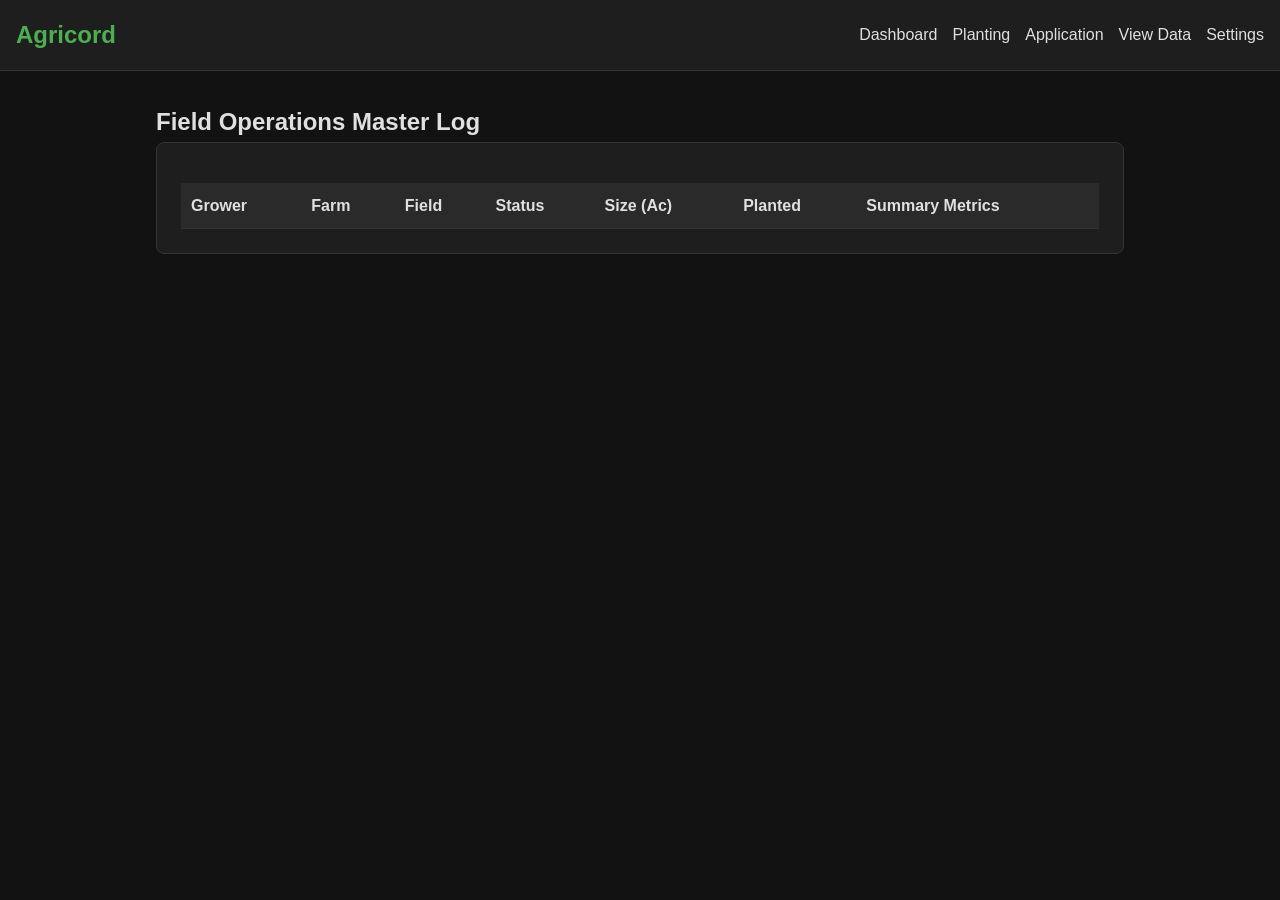
<file: view_data.html>
<!DOCTYPE html>
<html lang="en">
<head>
    <meta charset="UTF-8">
    <meta name="viewport" content="width=device-width, initial-scale=1.0">
    <title>Agricord - View Data</title>
    <link rel="stylesheet" href="style.css">
    <style>
        .summary-block { display: grid; grid-template-columns: repeat(auto-fit, minmax(220px, 1fr)); gap: 15px; margin-bottom: 10px; }
        .summary-block div { background: var(--card-bg); border-left: 4px solid var(--primary); padding: 10px 12px; border-radius: 4px; border: 1px solid var(--border); border-left-width: 4px; }
        .edit-subcard { background: var(--bg-color); border: 1px dashed var(--border); padding: 10px; border-radius: 4px; margin-bottom: 8px; }
        .category-section-box { background: var(--card-bg); border: 1px solid var(--border); border-radius: 6px; padding: 12px; margin-bottom: 10px; }
    </style>
</head>
<body>
    <nav>
        <div class="logo">Agricord</div>
        <div class="links"><a href="index.html">Dashboard</a><a href="planting.html">Planting</a><a href="application.html">Application</a><a href="view_data.html">View Data</a><a href="settings.html">Settings</a></div>
    </nav>
    <div class="container">
        <h2>Field Operations Master Log</h2>
        <div class="card">
            <table>
                <thead>
                    <tr><th>Grower</th><th>Farm</th><th>Field</th><th>Status</th><th>Size (Ac)</th><th>Planted</th><th>Summary Metrics</th></tr>
                </thead>
                <tbody id="dataTable"></tbody>
            </table>
        </div>
    </div>

    <!-- Master Unified Full-Detail Edit Modal Window -->
    <div class="modal" id="editModal">
        <div class="modal-content" style="max-width:750px; max-height:90vh; overflow-y:auto;">
            <h3 id="editModalTitle">Edit Operation Record</h3>
            <form id="editForm" style="margin-top:15px;">
                <input type="hidden" id="edit_arrType"><input type="hidden" id="edit_recId">
                
                <div class="grid-2">
                    <div class="form-group"><label>Operation Date</label><input type="date" id="edit_date" required></div>
                    <div class="form-group" id="acresInputBox"><label>Operational Area (Acres)</label><input type="number" id="edit_acres" step="0.1" required></div>
                </div>

                <!-- Dynamic Full Planting Edit Section -->
                <div id="plantingEditFields" style="display:none; margin-top:10px; border-top:1px solid var(--border); padding-top:10px;">
                    <div class="form-group"><label>Crop Type</label><select id="edit_crop"></select></div>
                    
                    <h4 style="color:var(--primary); margin:10px 0;">Seed Varieties & Populations</h4>
                    <div id="edit_varietiesContainer"></div>
                    <button type="button" class="btn btn-small" onclick="addEditVarietyRow()">+ Add Variety</button>

                    <h4 style="color:var(--primary); margin:15px 0 5px 0;">Tank Mix 1: Infurrow</h4>
                    <div class="form-group"><label>Target Gallons / Acre</label><input type="number" id="edit_targetInfurrow" step="0.01"></div>
                    <div id="edit_infurrowContainer"></div>
                    <button type="button" class="btn btn-small" onclick="addEditFertRow('edit_infurrowContainer')">+ Add Infurrow Product</button>

                    <h4 style="color:var(--primary); margin:15px 0 5px 0;">Tank Mix 2: 2x2/UAN</h4>
                    <div class="form-group"><label>Target Gallons / Acre</label><input type="number" id="edit_targetUan" step="0.01"></div>
                    <div id="edit_uanContainer"></div>
                    <button type="button" class="btn btn-small" onclick="addEditFertRow('edit_uanContainer')">+ Add 2x2/UAN Product</button>
                </div>

                <!-- Dynamic Full Application Edit Section -->
                <div id="applicationEditFields" style="display:none; margin-top:10px; border-top:1px solid var(--border); padding-top:10px;">
                    <div class="form-group"><label>Job Type</label><select id="edit_jobType"></select></div>
                    <h4 style="color:var(--primary); margin:10px 0;">Categories & Chemicals</h4>
                    <div id="edit_categorySectionsContainer"></div>
                </div>
                
                <!-- Dynamic Full Harvest Edit Section -->
                <div id="harvestEditFields" style="display:none; margin-top:10px; border-top:1px solid var(--border); padding-top:10px;">
                    <div class="grid-3">
                        <div class="form-group"><label>Wet Bags Harvested</label><input type="number" id="edit_wetBags" step="0.1"></div>
                        <div class="form-group"><label>Dry Bags Harvested</label><input type="number" id="edit_dryBags" step="0.1"></div>
                        <div class="form-group"><label>Moisture (%)</label><input type="number" id="edit_moisture" step="0.1"></div>
                    </div>
                </div>

                <div class="form-group" style="margin-top:15px;"><label>Notes / Comments</label><textarea id="edit_notes" rows="3"></textarea></div>
                <div style="display:flex; gap:10px; margin-top:15px;">
                    <button type="submit" class="btn btn-primary">Save All Changes</button>
                    <button type="button" class="btn" onclick="document.getElementById('editModal').style.display='none'">Cancel</button>
                </div>
            </form>
        </div>
    </div>

    <!-- Harvest Flow Modal -->
    <div class="modal" id="harvestModal">
        <div class="modal-content">
            <h3>Harvest Field</h3>
            <form id="harvestForm">
                <input type="hidden" id="h_plantingId"><input type="hidden" id="h_fieldId">
                <div class="form-group"><label>Date</label><input type="date" id="h_date" required></div>
                <div class="form-group"><label>Wet Bags</label><input type="number" id="h_wetBags" step="0.1" value="0"></div>
                <div class="form-group"><label>Dry Bags</label><input type="number" id="h_dryBags" step="0.1" value="0"></div>
                <div class="form-group"><label>Moisture Percentage (%)</label><input type="number" id="h_moisture" step="0.1" value="0"></div>
                <div class="form-group"><label>Notes</label><textarea id="h_notes"></textarea></div>
                <div style="display:flex; gap:10px; margin-top:10px;"><button type="submit" class="btn btn-primary">Save Harvest</button><button type="button" class="btn" onclick="document.getElementById('harvestModal').style.display='none'">Cancel</button></div>
            </form>
        </div>
    </div>

    <script src="app.js"></script>
    <script>
        let set = null;

        document.addEventListener('DOMContentLoaded', () => {
            const db = getDB(); set = getSettings();
            if(!set.fertilizers) set.fertilizers = [];
            const tbody = document.getElementById('dataTable');

            const fData = set.fields.map(field => {
                const farm = set.farms.find(f => f.id === field.farmId);
                const grower = farm ? set.growers.find(g => g.id === farm.growerId) : null;
                const planting = db.plantings.find(p => p.fieldId === field.id && p.seasonId === db.activeSeasonId);
                const harvest = db.harvests.find(h => h.fieldId === field.id && h.seasonId === db.activeSeasonId);
                const apps = db.applications.filter(a => a.fieldId === field.id && a.seasonId === db.activeSeasonId);
                let status = 0; if(harvest) status = 2; else if (planting) status = 1;
                return { field, farm, grower, planting, harvest, apps, status };
            });

            fData.sort((a, b) => b.status - a.status).forEach(d => {
                const tr = document.createElement('tr'); tr.className = 'expandable';
                let statusHtml, metrics = '-';
                if(d.status === 2) { 
                    statusHtml = '<span class="status-harvested">Harvested</span>'; 
                    metrics = `Dry: ${d.harvest.dryBags} bgs (${d.harvest.bagsPerAcre} bpa)`; 
                } else if(d.status === 1) { 
                    statusHtml = '<span class="status-planted">Planted</span>'; 
                    metrics = `Age: ${calcAge(d.planting.date)}`; 
                } else { 
                    statusHtml = '<span class="status-unplanted">Unplanted</span>'; 
                }

                tr.innerHTML = `<td>${d.grower?d.grower.name:''}</td><td>${d.farm?d.farm.name:''}</td><td>${d.field.name}</td><td>${statusHtml}</td><td>${d.field.size}</td><td>${d.planting?d.planting.plantedAcres:'-'}</td><td style="font-weight:bold;">${metrics}</td>`;

                const trDetails = document.createElement('tr'); trDetails.className = 'details-row';
                let det = `<div class="details-content"><div class="summary-block">`;
                
                if(d.status === 0) {
                    det += `<div><strong>Field Setup:</strong> No operation logs found for this season.</div></div><button class="btn btn-primary btn-small" onclick="window.location.href='planting.html?fieldId=${d.field.id}'">Plant Field</button>`;
                } else {
                    const c = set.crops.find(x=>x.id===d.planting.cropId);
                    det += `<div><strong>Planting Details</strong> <button class="edit-btn" onclick="openPopupEditor('plantings','${d.planting.id}')">✎ Edit</button><br>
                            Date: ${d.planting.date}<br>Crop: ${c?c.name:''}<br>
                            Notes: <span style="color:var(--text-muted);">${d.planting.notes || 'None'}</span><br><br><strong>Seed Varieties & Populations:</strong><br>`;
                    d.planting.varieties?.forEach(v => {
                        const br = set.seedBrands.find(x=>x.id===v.brandId); const vr = set.seedVarieties.find(x=>x.id===v.varietyId);
                        det += ` &bull; ${br?br.name:''} ${vr?vr.name:''} (${v.acres} ac, @ ${v.seedingRate} seeds/ac)<br>`;
                    });
                    det += `</div>`;

                    det += `<div><strong>Fertilizer Tank Mixes</strong><br>
                            <strong>Infurrow</strong> (Target: ${d.planting.targetInfurrowGal || 0} gal/ac):<br>`;
                    if(d.planting.infurrowFertilizers && d.planting.infurrowFertilizers.length > 0) {
                        d.planting.infurrowFertilizers.forEach(f => {
                            const fp = set.fertilizers.find(x=>x.id===f.productId);
                            const uObj = set.units.find(x=>x.id===f.unitId);
                            const uLabel = uObj ? uObj.name : (f.unit || '');
                            det += ` &nbsp;&bull; ${fp?fp.name:''}: ${f.rate} ${uLabel}/ac<br>`;
                        });
                    } else { det += ` &nbsp;&bull; None recorded<br>`; }

                    det += `<br><strong>2x2/UAN</strong> (Target: ${d.planting.targetUanGal || 0} gal/ac):<br>`;
                    if(d.planting.uanFertilizers && d.planting.uanFertilizers.length > 0) {
                        d.planting.uanFertilizers.forEach(f => {
                            const fp = set.fertilizers.find(x=>x.id===f.productId);
                            const uObj = set.units.find(x=>x.id===f.unitId);
                            const uLabel = uObj ? uObj.name : (f.unit || '');
                            det += ` &nbsp;&bull; ${fp?fp.name:''}: ${f.rate} ${uLabel}/ac<br>`;
                        });
                    } else { det += ` &nbsp;&bull; None recorded<br>`; }
                    det += `</div>`;

                    det += `<div><strong>Treatment Applications Log</strong><br>`;
                    if(d.apps.length > 0) {
                        d.apps.forEach(a => {
                            const jt = set.jobTypes.find(x=>x.id===a.jobTypeId);
                            det += `<div style="border-bottom:1px solid var(--border); padding:6px 0;">
                                    <strong>${a.date} - ${jt?jt.name:''} (${a.treatedAcres} ac)</strong> 
                                    <button class="edit-btn" onclick="openPopupEditor('applications','${a.id}')">✎</button> 
                                    <button class="delete-btn" onclick="delRecord('applications','${a.id}')">×</button><br>`;
                            
                            // Group chemicals by category for the overview display
                            const catMap = {};
                            a.chemicals?.forEach(ch => {
                                if(!catMap[ch.categoryId]) catMap[ch.categoryId] = [];
                                catMap[ch.categoryId].push(ch);
                            });

                            Object.keys(catMap).forEach(catId => {
                                const cat = set.chemicalCategories.find(c => c.id === catId);
                                det += `<div style="margin-top:4px; font-weight:600; color:var(--primary);">&bull; ${cat ? cat.name : 'Uncategorized'}:</div>`;
                                catMap[catId].forEach(ch => {
                                    const chem = set.chemicals.find(x=>x.id===ch.chemicalId);
                                    const u = set.units.find(x=>x.id===ch.unitId);
                                    det += ` &nbsp;&nbsp;&rsaquo; ${chem?chem.name:''}: ${ch.rate} ${u?u.name:''}<br>`;
                                });
                            });

                            if(a.notes) det += `<small style="color:var(--text-muted); display:block; margin-top:2px;">Notes: ${a.notes}</small>`;
                            det += `</div>`;
                        });
                    } else { det += 'No treatment applications made.'; }
                    det += `</div>`;

                    if(d.status === 2) {
                        det += `<div><strong>Harvest Metrics</strong> <button class="edit-btn" onclick="openPopupEditor('harvests','${d.harvest.id}')">✎ Edit</button><br>
                                Date: ${d.harvest.date}<br>
                                Wet Bags: ${d.harvest.wetBags || 0}<br>
                                Dry Bags: ${d.harvest.dryBags || 0}<br>
                                Moisture: ${d.harvest.moisture || 0}%<br>
                                Yield Efficiency: <strong>${d.harvest.bagsPerAcre} bpa</strong><br>
                                Notes: <span style="color:var(--text-muted);">${d.harvest.notes || 'None'}</span></div>`;
                    }
                    det += `</div>`;

                    if(d.status === 1) {
                        det += `<div style="margin-top:10px;"><button class="btn btn-danger btn-small" onclick="delRecord('plantings','${d.planting.id}')">Delete Planting</button> <button class="btn btn-warning btn-small" onclick="openHarvest('${d.planting.id}','${d.field.id}')">Harvest Field</button></div>`;
                    } else {
                        det += `<div style="margin-top:10px;"><button class="btn btn-danger btn-small" onclick="delRecord('harvests','${d.harvest.id}')">Delete Harvest Record</button></div>`;
                    }
                }
                trDetails.innerHTML = `<td colspan="7">${det}</div></td>`;
                tr.onclick = () => trDetails.classList.toggle('active');
                tbody.appendChild(tr); tbody.appendChild(trDetails);
            });
        });

        function addEditVarietyRow(data = null) {
            const container = document.getElementById('edit_varietiesContainer');
            const cropId = document.getElementById('edit_crop').value;
            const div = document.createElement('div');
            div.className = 'edit-subcard edit-v-row';
            div.innerHTML = `
                <div class="grid-3">
                    <div class="form-group"><label>Brand</label><select class="ev-brand" required></select></div>
                    <div class="form-group"><label>Variety</label><select class="ev-variety" required></select></div>
                    <div class="form-group"><label>Acres</label><input type="number" class="ev-acres" step="0.1" required></div>
                </div>
                <div class="form-group"><label>Population (seeds/ac)</label><input type="number" class="ev-rate" required></div>
                <button type="button" class="btn btn-danger btn-small" onclick="this.parentElement.remove()">Remove</button>
            `;
            container.appendChild(div);
            const bSel = div.querySelector('.ev-brand'); const vSel = div.querySelector('.ev-variety');
            populateSelect(bSel, set.seedBrands.filter(b => b.cropId === cropId));
            bSel.addEventListener('change', () => populateSelect(vSel, set.seedVarieties.filter(v => v.brandId === bSel.value)));
            if(data) {
                bSel.value = data.brandId; bSel.dispatchEvent(new Event('change'));
                vSel.value = data.varietyId;
                div.querySelector('.ev-acres').value = data.acres;
                div.querySelector('.ev-rate').value = data.seedingRate;
            }
        }

        function addEditFertRow(containerId, data = null) {
            const container = document.getElementById(containerId);
            const div = document.createElement('div');
            div.className = 'edit-subcard edit-f-row';
            div.innerHTML = `
                <div class="grid-3">
                    <div class="form-group"><label>Fertilizer</label><select class="ef-prod" required></select></div>
                    <div class="form-group"><label>Rate / Ac</label><input type="number" class="ef-rate" step="0.01" required></div>
                    <div class="form-group"><label>Unit</label><select class="ef-unit" required></select></div>
                </div>
                <button type="button" class="btn btn-danger btn-small" onclick="this.parentElement.remove()">Remove</button>
            `;
            container.appendChild(div);
            const pSel = div.querySelector('.ef-prod'); const uSel = div.querySelector('.ef-unit');
            populateSelect(pSel, set.fertilizers); populateSelect(uSel, set.units);

            pSel.addEventListener('change', () => {
                const prod = set.fertilizers.find(f => f.id === pSel.value);
                if (!prod) return;
                if (prod.defaultUnitId && set.units.some(u => u.id === prod.defaultUnitId)) {
                    uSel.value = prod.defaultUnitId;
                } else if (prod.unit) {
                    const matchedUnit = set.units.find(u => 
                        u.name.toLowerCase().trim() === prod.unit.toLowerCase().trim() ||
                        u.name.toLowerCase().startsWith(prod.unit.toLowerCase().trim())
                    );
                    if (matchedUnit) uSel.value = matchedUnit.id;
                }
            });

            if(data) {
                pSel.value = data.productId;
                div.querySelector('.ef-rate').value = data.rate;
                if(data.unitId) {
                    uSel.value = data.unitId;
                } else {
                    pSel.dispatchEvent(new Event('change'));
                }
            }
        }

        function renderEditAppCategories(jobTypeId, existingChems = []) {
            const container = document.getElementById('edit_categorySectionsContainer');
            container.innerHTML = '';
            const validCats = set.chemicalCategories.filter(c => c.jobTypeId === jobTypeId);
            if(validCats.length === 0) {
                container.innerHTML = '<p style="color:var(--text-muted); font-style:italic;">No categories found for this Job Type.</p>';
                return;
            }

            validCats.forEach(cat => {
                const box = document.createElement('div');
                box.className = 'category-section-box';
                box.dataset.categoryId = cat.id;
                box.innerHTML = `
                    <h4 style="color:var(--primary); margin-bottom:8px;">${cat.name}</h4>
                    <div class="chem-rows-container"></div>
                    <button type="button" class="btn btn-small btn-primary" style="margin-top:5px;" onclick="addEditCatChemRow('${cat.id}')">+ Add ${cat.name}</button>
                `;
                container.appendChild(box);

                const matchedChems = existingChems.filter(ch => ch.categoryId === cat.id);
                matchedChems.forEach(ch => addEditCatChemRow(cat.id, ch));
            });
        }

        function addEditCatChemRow(categoryId, data = null) {
            const box = document.querySelector(`.category-section-box[data-category-id="${categoryId}"]`);
            if(!box) return;
            const rowsContainer = box.querySelector('.chem-rows-container');

            const div = document.createElement('div');
            div.className = 'card product-entry';
            div.style = "margin-bottom:8px; border: 1px dashed var(--border); padding:10px;";
            div.innerHTML = `
                <div class="grid-3">
                    <div class="form-group"><label>Product</label><select class="p-chem" required></select></div>
                    <div class="form-group"><label>Rate / Acre</label><input type="number" class="p-rate" step="0.01" required></div>
                    <div class="form-group"><label>Unit</label><select class="p-unit" required></select></div>
                </div>
                <button type="button" class="btn btn-danger btn-small" onclick="this.parentElement.remove()">Remove</button>
            `;
            rowsContainer.appendChild(div);

            const pSel = div.querySelector('.p-chem'); 
            const uSel = div.querySelector('.p-unit');
            const catChems = set.chemicals.filter(c => c.categoryId === categoryId);
            populateSelect(pSel, catChems, "Select Product...");
            populateSelect(uSel, set.units, "Unit...");

            pSel.addEventListener('change', () => {
                const chem = set.chemicals.find(c => c.id === pSel.value);
                if(chem) { 
                    div.querySelector('.p-rate').value = chem.defaultAmount; 
                    uSel.value = chem.defaultUnitId; 
                }
            });

            if(data) {
                pSel.value = data.chemicalId; 
                div.querySelector('.p-rate').value = data.rate; 
                uSel.value = data.unitId;
            }
        }

        document.getElementById('edit_jobType').addEventListener('change', (e) => {
            renderEditAppCategories(e.target.value, []);
        });

        function openPopupEditor(arr, id) {
            const db = getDB(); const item = db[arr].find(x => x.id === id);
            document.getElementById('edit_arrType').value = arr;
            document.getElementById('edit_recId').value = id;
            document.getElementById('edit_date').value = item.date;
            document.getElementById('edit_notes').value = item.notes || '';
            
            document.getElementById('plantingEditFields').style.display = (arr === 'plantings') ? 'block' : 'none';
            document.getElementById('applicationEditFields').style.display = (arr === 'applications') ? 'block' : 'none';
            document.getElementById('harvestEditFields').style.display = (arr === 'harvests') ? 'block' : 'none';
            document.getElementById('acresInputBox').style.display = (arr === 'harvests') ? 'none' : 'block';

            // Clear hidden dynamic containers so stale required fields don't block submission
            document.getElementById('edit_varietiesContainer').innerHTML = '';
            document.getElementById('edit_infurrowContainer').innerHTML = '';
            document.getElementById('edit_uanContainer').innerHTML = '';
            document.getElementById('edit_categorySectionsContainer').innerHTML = '';

            // Toggle required attributes based on active section
            document.getElementById('edit_acres').required = (arr !== 'harvests');
            document.getElementById('edit_crop').required = (arr === 'plantings');
            document.getElementById('edit_jobType').required = (arr === 'applications');
            
            if(arr === 'plantings') {
                document.getElementById('editModalTitle').textContent = "Edit Complete Planting Record";
                document.getElementById('edit_acres').value = item.plantedAcres;
                populateSelect('edit_crop', set.crops);
                document.getElementById('edit_crop').value = item.cropId;
                document.getElementById('edit_targetInfurrow').value = item.targetInfurrowGal || 0;
                document.getElementById('edit_targetUan').value = item.targetUanGal || 0;

                item.varieties?.forEach(v => addEditVarietyRow(v));
                item.infurrowFertilizers?.forEach(f => addEditFertRow('edit_infurrowContainer', f));
                item.uanFertilizers?.forEach(f => addEditFertRow('edit_uanContainer', f));

            } else if(arr === 'applications') {
                document.getElementById('editModalTitle').textContent = "Edit Complete Application Record";
                document.getElementById('edit_acres').value = item.treatedAcres;
                populateSelect('edit_jobType', set.jobTypes);
                document.getElementById('edit_jobType').value = item.jobTypeId;
                renderEditAppCategories(item.jobTypeId, item.chemicals);

            } else if(arr === 'harvests') {
                document.getElementById('editModalTitle').textContent = "Edit Harvest Summary";
                document.getElementById('edit_wetBags').value = item.wetBags || 0;
                document.getElementById('edit_dryBags').value = item.dryBags || 0;
                document.getElementById('edit_moisture').value = item.moisture || 0;
            }
            document.getElementById('editModal').style.display = 'flex';
        }

        document.getElementById('editForm').onsubmit = e => {
            e.preventDefault(); const db = getDB();
            const arr = document.getElementById('edit_arrType').value;
            const id = document.getElementById('edit_recId').value;
            const item = db[arr].find(x => x.id === id);

            item.date = document.getElementById('edit_date').value;
            item.notes = document.getElementById('edit_notes').value;

            if(arr === 'plantings') {
                const newAcres = parseFloat(document.getElementById('edit_acres').value);
                const varieties = []; let totalVAcres = 0;
                document.querySelectorAll('.edit-v-row').forEach(row => {
                    const ac = parseFloat(row.querySelector('.ev-acres').value || 0);
                    varieties.push({
                        brandId: row.querySelector('.ev-brand').value,
                        varietyId: row.querySelector('.ev-variety').value,
                        acres: ac,
                        seedingRate: row.querySelector('.ev-rate').value
                    });
                    totalVAcres += ac;
                });

                if(Math.abs(newAcres - totalVAcres) > 0.01) {
                    return alert(`Variety total acres (${totalVAcres}) must match planted acres (${newAcres})`);
                }

                const parseEditFerts = (cId) => {
                    const list = []; let gal = 0;
                    document.querySelectorAll(`#${cId} .edit-f-row`).forEach(row => {
                        const rate = parseFloat(row.querySelector('.ef-rate').value || 0);
                        const uId = row.querySelector('.ef-unit').value;
                        const uObj = set.units.find(u => u.id === uId);
                        const uName = uObj ? uObj.name : '';
                        list.push({ productId: row.querySelector('.ef-prod').value, rate: rate, unitId: uId, unit: uName });
                        gal += convertToGallons(rate, uName);
                    });
                    return {list, gal};
                };

                const inf = parseEditFerts('edit_infurrowContainer');
                const uan = parseEditFerts('edit_uanContainer');
                const tInf = parseFloat(document.getElementById('edit_targetInfurrow').value || 0);
                const tUan = parseFloat(document.getElementById('edit_targetUan').value || 0);

                if(tInf > 0 && Math.abs(tInf - inf.gal) > 0.01) {
                    return alert(`Infurrow blend sum (${inf.gal} gal) does not match target (${tInf} gal).`);
                }
                if(tUan > 0 && Math.abs(tUan - uan.gal) > 0.01) {
                    return alert(`2x2/UAN blend sum (${uan.gal} gal) does not match target (${tUan} gal).`);
                }

                item.plantedAcres = newAcres;
                item.cropId = document.getElementById('edit_crop').value;
                item.varieties = varieties;
                item.totalVarietyAcres = totalVAcres;
                item.targetInfurrowGal = tInf;
                item.infurrowFertilizers = inf.list;
                item.calculatedInfurrowGal = inf.gal;
                item.targetUanGal = tUan;
                item.uanFertilizers = uan.list;
                item.calculatedUanGal = uan.gal;

            } else if(arr === 'applications') {
                item.treatedAcres = parseFloat(document.getElementById('edit_acres').value);
                item.jobTypeId = document.getElementById('edit_jobType').value;
                const chems = [];
                document.querySelectorAll('.category-section-box').forEach(box => {
                    const catId = box.dataset.categoryId;
                    box.querySelectorAll('.product-entry').forEach(row => {
                        chems.push({
                            categoryId: catId,
                            chemicalId: row.querySelector('.p-chem').value,
                            rate: parseFloat(row.querySelector('.p-rate').value || 0),
                            unitId: row.querySelector('.p-unit').value
                        });
                    });
                });
                item.chemicals = chems;

            } else if(arr === 'harvests') {
                item.wetBags = parseFloat(document.getElementById('edit_wetBags').value || 0);
                item.dryBags = parseFloat(document.getElementById('edit_dryBags').value || 0);
                item.moisture = parseFloat(document.getElementById('edit_moisture').value || 0);
                const p = db.plantings.find(x => x.id === item.plantingId);
                if(p) item.bagsPerAcre = (item.dryBags / p.plantedAcres).toFixed(2);
            }
            saveDB(db); location.reload();
        };

        function openHarvest(pId, fId) {
            document.getElementById('h_plantingId').value = pId; document.getElementById('h_fieldId').value = fId;
            document.getElementById('harvestModal').style.display = 'flex';
        }

        document.getElementById('harvestForm').onsubmit = e => {
            e.preventDefault(); const db = getDB(); const pId = document.getElementById('h_plantingId').value;
            const p = db.plantings.find(x => x.id === pId); 
            const wet = parseFloat(document.getElementById('h_wetBags').value || 0);
            const dry = parseFloat(document.getElementById('h_dryBags').value || 0);
            const moisture = parseFloat(document.getElementById('h_moisture').value || 0);

            db.harvests.push({ 
                id: generateId(), seasonId: db.activeSeasonId, fieldId: document.getElementById('h_fieldId').value, plantingId: pId, 
                date: document.getElementById('h_date').value, wetBags: wet, dryBags: dry, moisture: moisture, 
                bagsPerAcre: (dry / p.plantedAcres).toFixed(2), notes: document.getElementById('h_notes').value 
            });
            p.isHarvested = true; saveDB(db); location.reload();
        };

        function delRecord(arr, id) {
            if(!confirm("Delete this operation log entry permanently?")) return;
            const db = getDB();
            if(arr === 'harvests') {
                const h = db.harvests.find(x=>x.id===id); const p = db.plantings.find(x=>x.id===h.plantingId);
                if(p) p.isHarvested = false;
            }
            db[arr] = db[arr].filter(x => x.id !== id);
            saveDB(db); location.reload();
        }
    </script>
</body>
</html>
</file>
<file: style.css>
:root {
    --bg-color: #121212; --card-bg: #1e1e1e; --text-main: #e0e0e0;
    --text-muted: #9e9e9e; --primary: #4caf50; --primary-hover: #45a049;
    --danger: #f44336; --warning: #ff9800; --border: #333;
}
* { box-sizing: border-box; margin: 0; padding: 0; font-family: 'Segoe UI', sans-serif; }
body { background-color: var(--bg-color); color: var(--text-main); line-height: 1.6; padding-bottom: 50px; }
nav { background-color: var(--card-bg); padding: 1rem; display: flex; justify-content: space-between; align-items: center; border-bottom: 1px solid var(--border); flex-wrap: wrap; gap: 10px; }
nav .logo { font-size: 1.5rem; font-weight: bold; color: var(--primary); }
nav .links a { color: var(--text-main); text-decoration: none; margin-left: 15px; }
nav .links a:hover { color: var(--primary); }
.container { max-width: 1000px; margin: 2rem auto; padding: 0 1rem; }
.card { background-color: var(--card-bg); padding: 1.5rem; border-radius: 8px; margin-bottom: 1.5rem; border: 1px solid var(--border); }
.grid-3 { display: grid; grid-template-columns: repeat(auto-fit, minmax(250px, 1fr)); gap: 1rem; }
.form-group { margin-bottom: 1rem; }
label { display: block; margin-bottom: 0.5rem; color: var(--text-muted); }
input, select, textarea { width: 100%; padding: 0.75rem; background-color: var(--bg-color); border: 1px solid var(--border); color: var(--text-main); border-radius: 4px; }
input[readonly] { background-color: #2a2a2a; color: #777; }
.btn { padding: 0.75rem 1.5rem; border: none; border-radius: 4px; cursor: pointer; font-weight: bold; background: #333; color: white; }
.btn-primary { background-color: var(--primary); }
.btn-primary:hover { background-color: var(--primary-hover); }
.btn-danger { background-color: var(--danger); }
.btn-warning { background-color: var(--warning); color: #000; }
.btn-small { padding: 0.4rem 0.8rem; font-size: 0.9em; }
table { width: 100%; border-collapse: collapse; margin-top: 1rem; }
th, td { padding: 10px; text-align: left; border-bottom: 1px solid var(--border); }
th { background-color: #2a2a2a; }
tr.expandable { cursor: pointer; }
tr.expandable:hover { background-color: #2a2a2a; }
.details-row { background-color: #181818; display: none; }
.details-row.active { display: table-row; }
.details-content { padding: 15px; font-size: 0.9em; }
.status-harvested { color: var(--warning); font-weight: bold; }
.status-planted { color: var(--primary); font-weight: bold; }
.status-unplanted { color: var(--text-muted); }
.settings-list { list-style: none; }
.settings-list li { display: flex; justify-content: space-between; align-items: center; padding: 10px; background: var(--bg-color); margin-bottom: 5px; border: 1px solid var(--border); }
.action-btns button { background: transparent; border: none; cursor: pointer; font-weight: bold; padding: 0 5px; }
.edit-btn { color: #2196F3; } .delete-btn { color: var(--danger); }
.modal { display: none; position: fixed; top: 0; left: 0; width: 100%; height: 100%; background: rgba(0,0,0,0.8); align-items: center; justify-content: center; z-index: 1000; }
.modal-content { background: var(--card-bg); padding: 2rem; border-radius: 8px; width: 90%; max-width: 500px; border: 1px solid var(--border); }
.bottom-right-btn { position: fixed; bottom: 20px; right: 20px; box-shadow: 0 4px 6px rgba(0,0,0,0.5); z-index: 100; }
.chem-category { border: 1px solid var(--border); padding: 10px; margin-bottom: 10px; border-radius: 4px; background: #222; }
.chem-item { display: flex; gap: 10px; align-items: center; margin-top: 5px; padding-left: 20px; }
</file>
